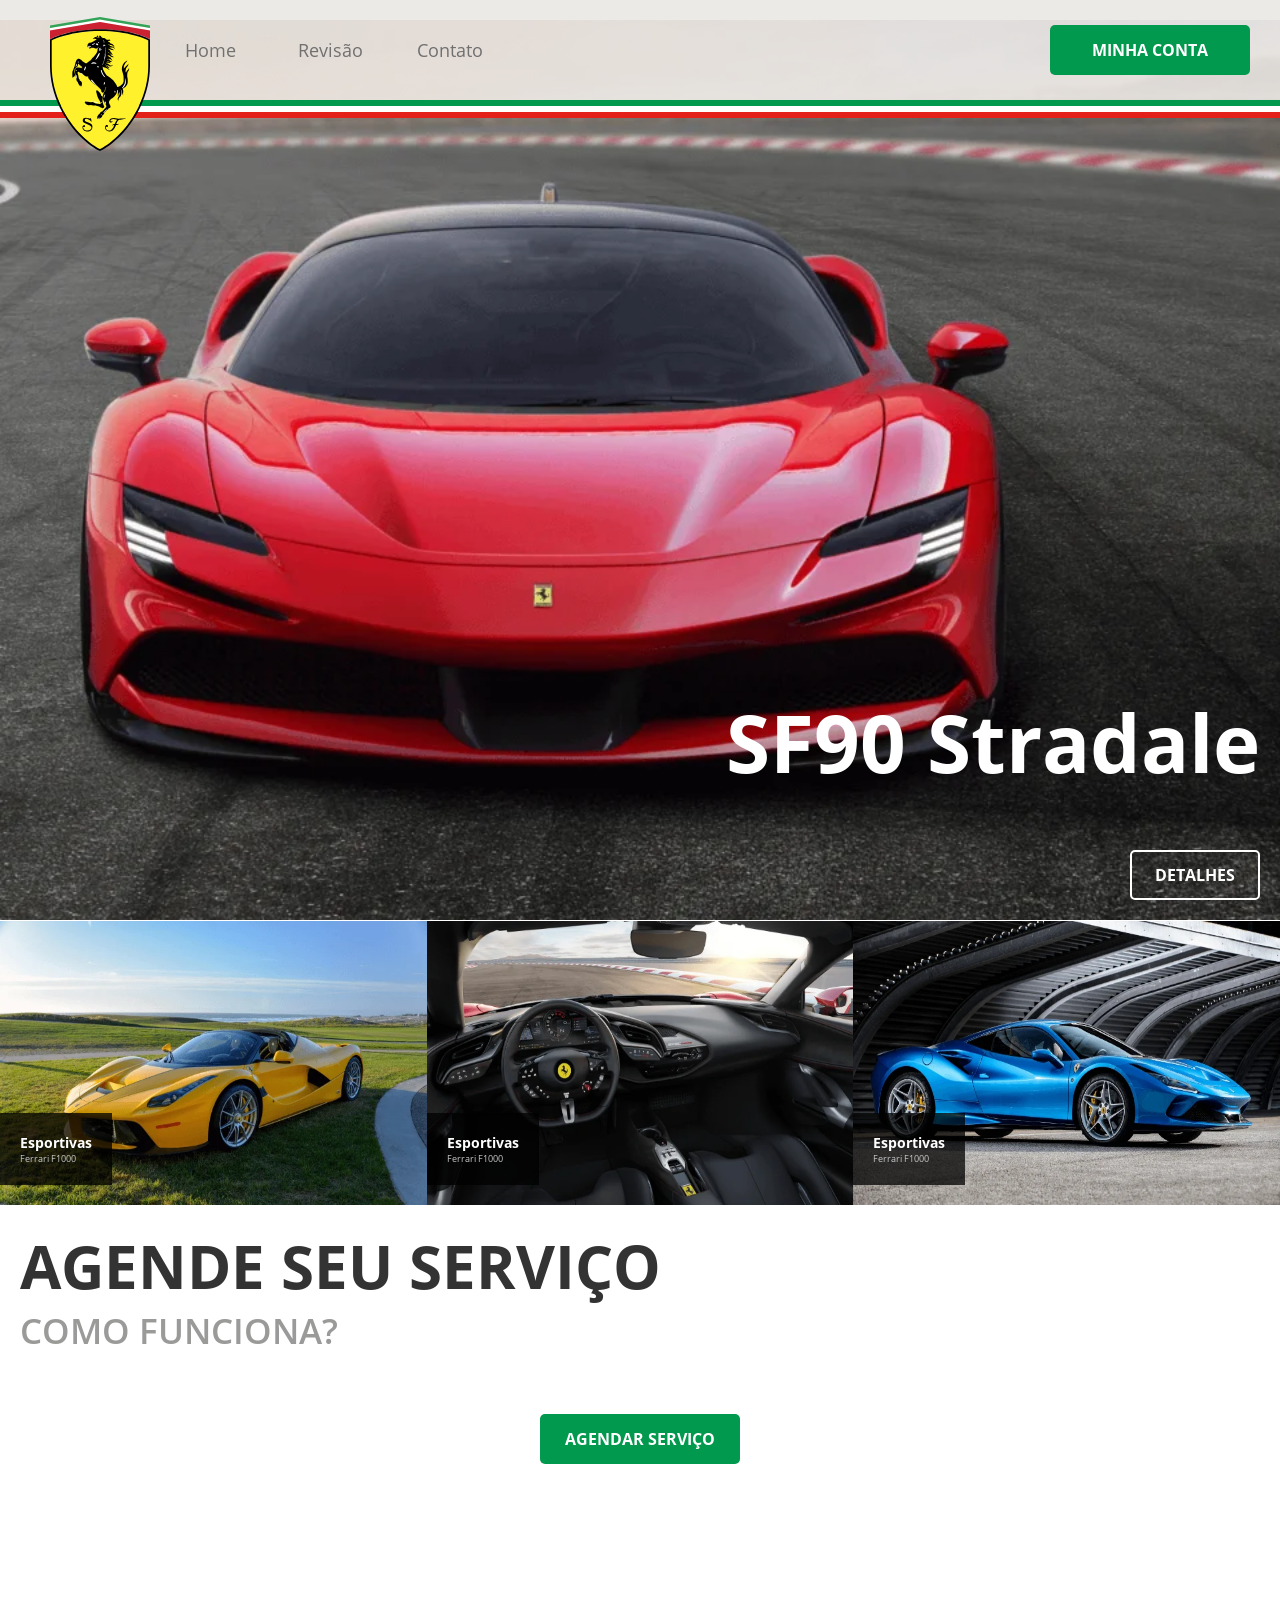
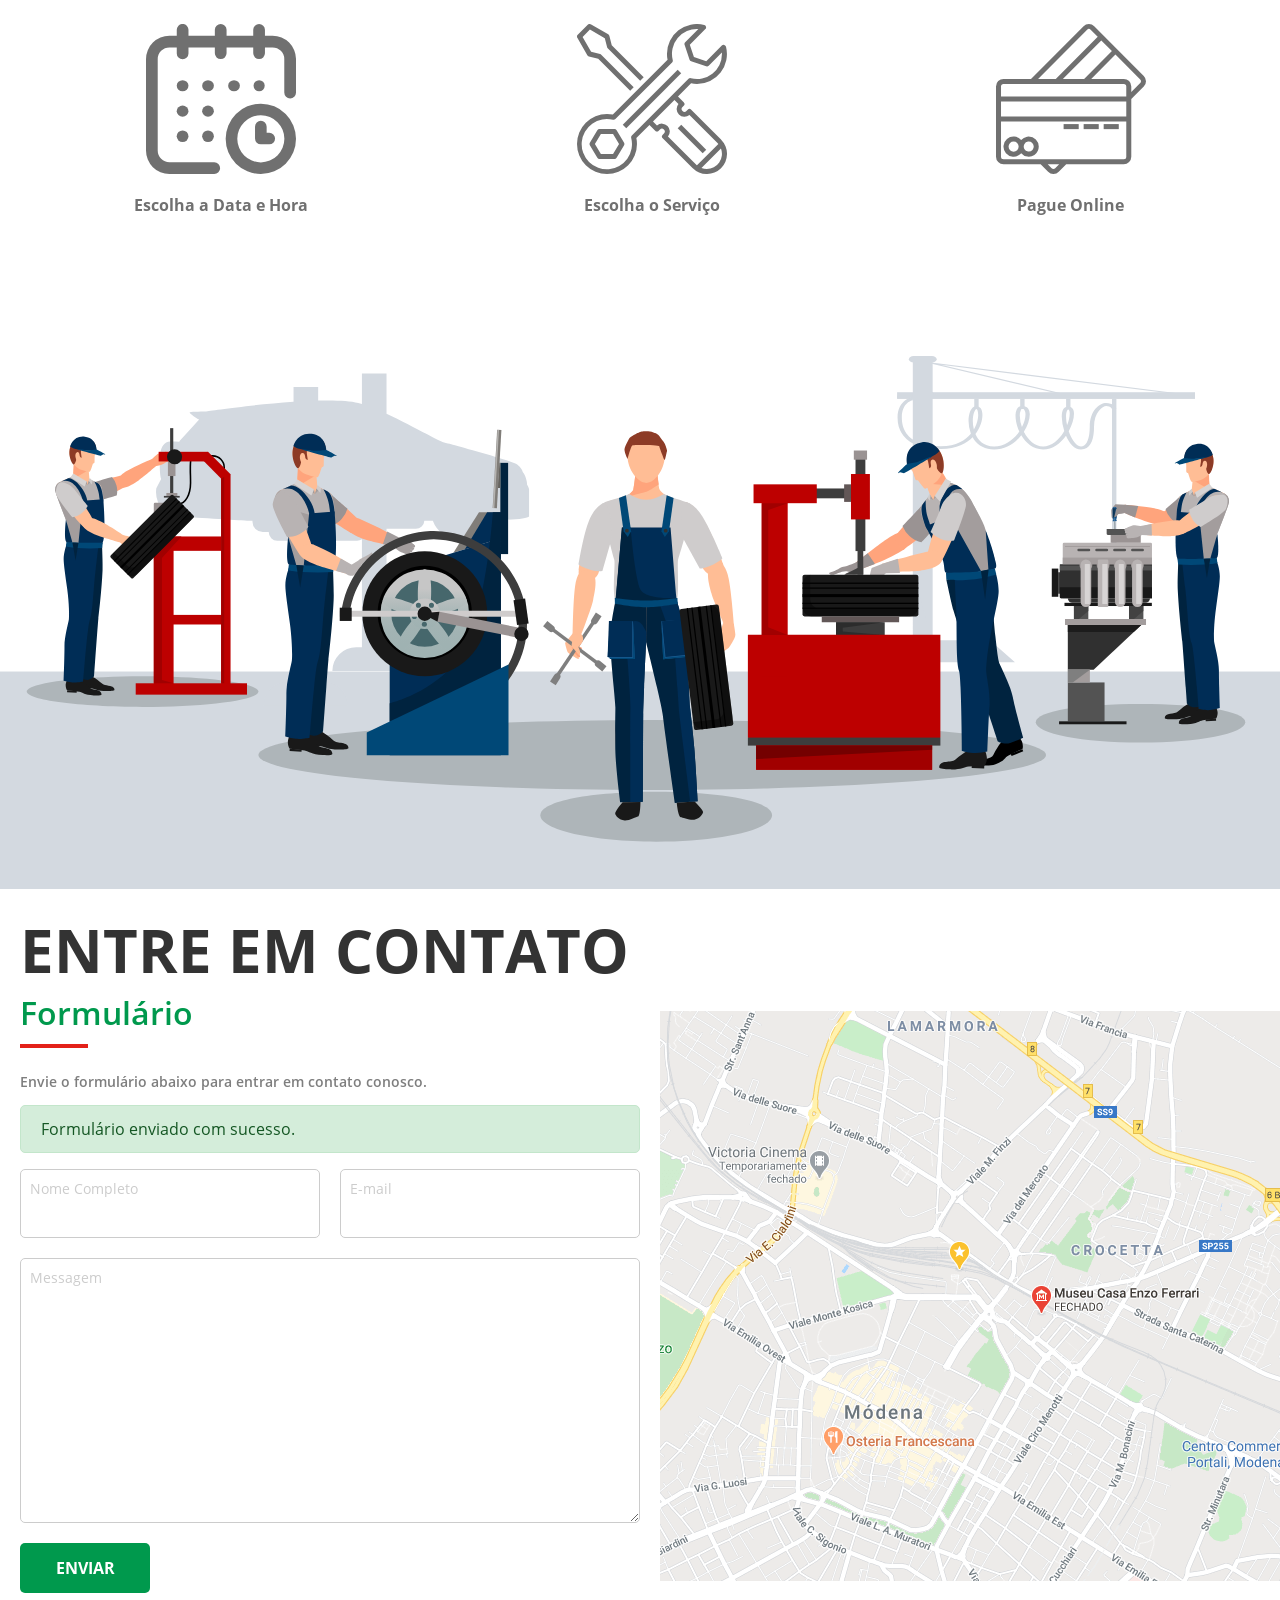
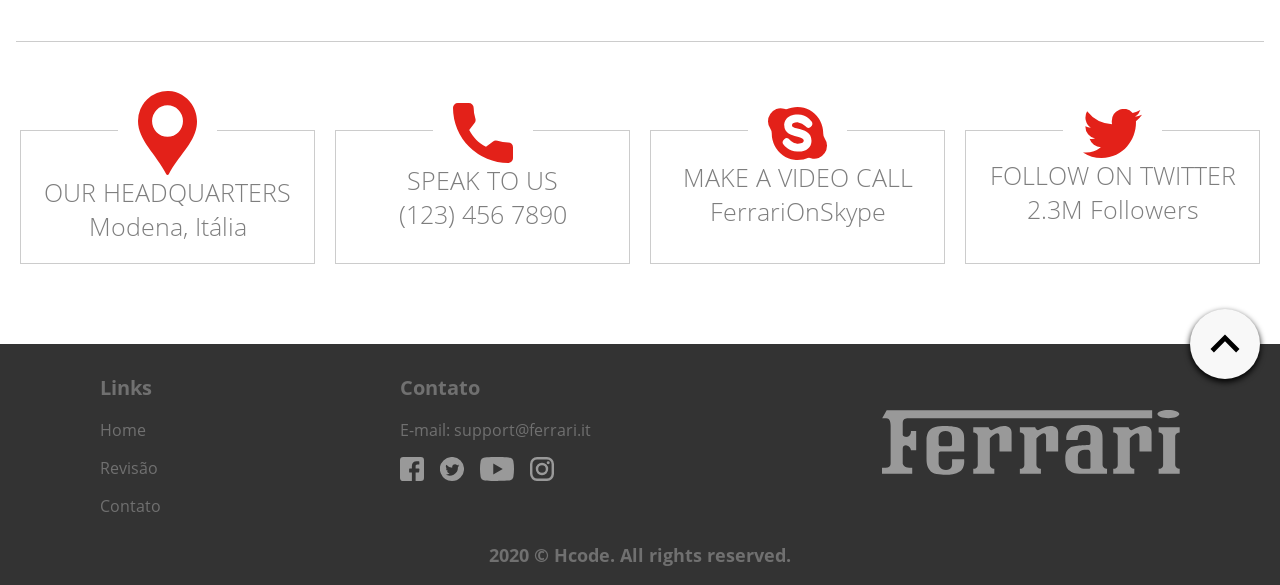
<file: index.html>
<!DOCTYPE html>
<html lang="pt-br">
<head>
    <meta charset="UTF-8"/>
    <meta name="viewport" content="width=device-width, initial-scale=1.0"/>
    <title>Ferrari - Hcode Lab</title>
    <link rel="apple-touch-icon" sizes="57x57" href="assets/images/apple-icon-57x57.png"/>
    <link rel="apple-touch-icon" sizes="60x60" href="assets/images/apple-icon-60x60.png"/>
    <link rel="apple-touch-icon" sizes="72x72" href="assets/images/apple-icon-72x72.png"/>
    <link rel="apple-touch-icon" sizes="76x76" href="assets/images/apple-icon-76x76.png"/>
    <link rel="apple-touch-icon" sizes="114x114" href="assets/images/apple-icon-114x114.png"/>
    <link rel="apple-touch-icon" sizes="120x120" href="assets/images/apple-icon-120x120.png"/>
    <link rel="apple-touch-icon" sizes="144x144" href="assets/images/apple-icon-144x144.png"/>
    <link rel="apple-touch-icon" sizes="152x152" href="assets/images/apple-icon-152x152.png"/>
    <link rel="apple-touch-icon" sizes="180x180" href="assets/images/apple-icon-180x180.png"/>
    <link rel="icon" type="image/png" sizes="192x192"  href="assets/images/android-icon-192x192.png"/>
    <link rel="icon" type="image/png" sizes="32x32" href="assets/images/favicon-32x32.png"/>
    <link rel="icon" type="image/png" sizes="96x96" href="assets/images/favicon-96x96.png"/>
    <link rel="icon" type="image/png" sizes="16x16" href="assets/images/favicon-16x16.png"/>
    <link rel="manifest" href="manifest.json"/>
    <meta name="msapplication-TileColor" content="#E1DEDD"/>
    <meta name="msapplication-TileImage" content="assets/images/ms-icon-144x144.png"/>
    <meta name="theme-color" content="#E1DEDD"/>
    <meta name="description" content="Conheça a Ferrari Auto Center" />
    <link rel="stylesheet" href="assets/css/main.css" type="text/css" />
</head>
<body>
    
    <header id="header">

        <div class="overlay"></div>
        <a href="index.html#home"><img src="assets/images/ferrari-logo.svg" class="logo" alt="Logo Ferrari" /></a>
        <button type="button" id="btn-open">
            <svg id="menu-black-18dp" xmlns="http://www.w3.org/2000/svg" width="32" height="32" viewBox="0 0 32 32">
                <path id="Caminho_215" data-name="Caminho 215" d="M0,0H32V32H0Z" fill="none"/>
                <path id="Caminho_216" data-name="Caminho 216" d="M3,18H29V16H3Zm0-5H29V11H3ZM3,6V8H29V6Z" transform="translate(0 4)"/>
            </svg>
        </button>
        <div class="menu">
            <nav>
                <button type="button" id="btn-close">
                    <svg xmlns="http://www.w3.org/2000/svg" width="24" height="24" viewBox="0 0 24 24"><path d="M0,0H24V24H0Z" fill="none"/><path d="M19,6.41,17.59,5,12,10.59,6.41,5,5,6.41,10.59,12,5,17.59,6.41,19,12,13.41,17.59,19,19,17.59,13.41,12Z"/></svg>
                </button>
                <ul>
                    <li><a href="index.html#home">Home</a></li>
                    <li><a href="index.html#service">Revisão</a></li>
                    <li><a href="index.html#contact">Contato</a></li>
                    <li class="divider"><hr /></li>
                    <li class="hide-guest"><a href="schedules.html">Agendamentos</a></li>
                    <li class="hide-guest"><a href="profile.html">Editar Dados</a></li>
                    <li class="hide-guest"><a href="change-photo.html">Mudar Foto</a></li>
                    <li class="hide-guest"><a href="change-password.html">Alterar Senha</a></li>
                </ul>
            </nav>
            <div class="footer">
                <hr />
                <div>
                    <picture>
                        <a href="profile.html"><img src="assets/images/user.png" alt="João Rangel" /></a>
                    </picture>
                    <div>
                        <a href="profile.html">
                            <strong>João Rangel</strong>
                            <small>joaohcrangel@gmail.com</small>
                        </a>
                    </div>
                    <button type="button">
                        <svg xmlns="http://www.w3.org/2000/svg" width="24" height="24" viewBox="0 0 24 24"><path d="M0,0H24V24H0Z" fill="none"/><path d="M10.09,15.59,11.5,17l5-5-5-5L10.09,8.41,12.67,11H3v2h9.67ZM19,3H5A2,2,0,0,0,3,5V9H5V5H19V19H5V15H3v4a2,2,0,0,0,2,2H19a2.006,2.006,0,0,0,2-2V5A2.006,2.006,0,0,0,19,3Z" fill="#333"/></svg>
                    </button>
                </div>
                <a href="auth.html" class="btn-register">Minha Conta</a>
            </div>
        </div>
        <hr class="italy" />
    </header>

    <main id="home">

        <header>
            <ul>
                <li>#3,9 L V8</li>
                <li>#720 HP</li>
                <li>#V12</li>
            </ul>

            <h1>SF90 Stradale</h1>
            <a href="#home">Detalhes</a>
        </header>

        <section class="gallery">
            <figure>
                <picture>
                    <source srcset="assets/images/ferrari-amarela.webp" type="image/webp"/>
                    <img src="assets/images/ferrari-amarela.png" alt="" />
                </picture>
                <figcaption>
                    <h2>Esportivas</h2>
                    <p>Ferrari F1000</p>
                </figcaption>
            </figure>

            <figure>
                <picture>
                    <source srcset="assets/images/ferrari-interior.webp" type="image/webp"/>
                    <img src="assets/images/ferrari-interior.png" alt="" />
                </picture>
                <figcaption>
                    <h2>Esportivas</h2>
                    <p>Ferrari F1000</p>
                </figcaption>
            </figure>

            <figure>
                <picture>
                    <source srcset="assets/images/ferrari-azul.webp" type="image/webp"/>
                    <img src="assets/images/ferrari-azul.png" alt="" />
                </picture>
                <figcaption>
                    <h2>Esportivas</h2>
                    <p>Ferrari F1000</p>
                </figcaption>
            </figure>

        </section>

    </main>

    <section id="service">

        <h2>Agende seu Serviço<small>Como Funciona?</small></h2>

        <div>
            <div class="icons">

                <figure>
                    <img src="assets/images/calendar.svg" alt="Escolha a Data e Hora" />
                    <figcaption>Escolha a Data e Hora</figcaption>
                </figure>

                <figure>
                    <img src="assets/images/tools.svg" alt="Escolha o Serviço" />
                    <figcaption>Escolha o Serviço</figcaption>
                </figure>

                <figure>
                    <img src="assets/images/payments.svg" alt="Pague Online" />
                    <figcaption>Pague Online</figcaption>
                </figure>
            </div>

            <a href="schedules-new.html" class="btn">Agendar Serviço</a>
        </div>

        <img src="assets/images/services.svg" alt="Serviços">

    </section>

    <section id="contact">

        <h2>Entre em Contato</h2>

        <section>
            <form>
                <header class="page-title">
                    <h2>Formulário</h2>
                    <hr />
                </header>
                <p>Envie o formulário abaixo para entrar em contato conosco.</p>
                <div class="alert success">Formulário enviado com sucesso.</div>

                <div class="fields">

                    <div class="field">
                        <input type="text" name="name" id="name" />
                        <label for="name">Nome Completo</label>
                    </div>

                    <div class="field">
                        <input type="email" name="email" id="email" />
                        <label for="email">E-mail</label>
                    </div>

                </div>

                <div class="field">
                    <textarea name="message" id="message"></textarea>
                    <label for="message">Messagem</label>
                </div>

                <div class="actions">
                    <button type="submit">Enviar</button>
                </div>

            </form>

            <div id="map"></div>
        </section>
    
        <hr class="divider"/>

        <ul class="contacts">
            <li>
                <img src="assets/images/icon-google-place.svg" alt="Icon">
                <p>OUR HEADQUARTERS</p>
                <p>Modena, Itália</p>
            </li>
            <li>
                <img src="assets/images/icon-phone.svg" alt="Icon">
                <p>SPEAK TO US</p>
                <p>(123) 456 7890</p>
            </li>
            <li>
                <img src="assets/images/icon-skype.svg" alt="Icon">
                <p>MAKE A VIDEO CALL</p>
                <p>FerrariOnSkype</p>
            </li>
            <li>
                <img src="assets/images/icon-twitter.svg" alt="Icon">
                <p>FOLLOW ON TWITTER</p>
                <p>2.3M Followers</p>
            </li>
        </ul>
    </section>

    <footer id="footer">

        <button type="button">
            <svg xmlns="http://www.w3.org/2000/svg" width="64.317" height="64.317" viewBox="0 0 64.317 64.317"><path d="M0,0H64.317V64.317H0Z" fill="none"/><path d="M9.779,27.858l12.3-12.274,12.3,12.274,3.779-3.779L22.079,8,6,24.079Z" transform="translate(10.079 13.439)"/></svg>
        </button>
        <div class="columns">
            <div>
                <ul class="links">
                    <li class="title">Links</li>
                    <li><a href="#">Home</a></li>
                    <li><a href="#">Revisão</a></li>
                    <li><a href="#">Contato</a></li>
                </ul>
                <ul>
                    <li class="title">Contato</li>
                    <li>E-mail:&nbsp;<a href="mailto:support@ferrari.it">support@ferrari.it</a></li>
                    <li class="social">
                        <a href="#"><img src="assets/images/facebook.svg" alt="Facebook" /></a>
                        <a href="#"><img src="assets/images/twitter.svg" alt="Twitter" /></a>
                        <a href="#"><img src="assets/images/youtube.svg" alt="Youtube" /></a>
                        <a href="#"><img src="assets/images/instagram.svg" alt="Instagram" /></a>
                    </li>
                </ul>
            </div>
            <a href="#" class="logo">
                <svg xmlns="http://www.w3.org/2000/svg" width="297.709" height="64.725" viewBox="0 0 297.709 64.725"><defs><style>.a{opacity:0.5;}.b{fill:#fff;fill-rule:evenodd;}</style></defs><g class="a" transform="translate(-2.792 -76.071)"><path class="b" d="M2.792,139.8V133.59H6.244c1.725,0,5.178-.345,5.178-4.487V91.825c0-2.244-.173-7.594-4.487-7.594H2.965l4.487-7.939h265.5v7.939H28.681c-2.244,0-5.178.517-5.178,5v11.736c.519,1.38,2.589,1.9,3.625,1.9S31.787,102.7,31.787,97h5.178v19.158H31.787c0-1.727-1.906-4.618-4.486-4.833-2.072-.172-3.8.517-3.8,3.28v14.5c0,1.555,1.9,4.487,6.386,4.487H33V139.8H2.792Z" transform="translate(0 0.131)"/><path class="b" d="M139.469,93.335c0,1.381,1.725,2.761,2.759,3.106,1.209-.862,7.6-4.486,12.6-4.486s7.592,2.587,7.592,6.558V117.5H150.339V102.829c0-1.9-.516-3.28-2.244-3.452s-6.212,3.452-7.419,5.178v26.232c0,2.417,2.416,4.142,4.487,4.142v5.006H124.109v-5.178c2.07,0,4.314-.691,4.487-3.8v-29.17c0-.862-1.381-3.28-4.487-3.28V93.335Zm144.487,0H262.9v5.178c3.1,0,4.484,2.416,4.484,3.28v29.167c-.17,3.106-2.416,3.8-4.484,3.8v5.178h21.053v-5.006c-2.07,0-4.487-1.725-4.487-4.142v-28.65c0-2.07,2.244-3.623,4.487-3.623Zm-191.085,0c0,1.381,1.725,2.761,2.761,3.106,1.208-.862,7.594-4.486,12.6-4.486s7.594,2.587,7.594,6.558V117.5H103.744V102.829c0-1.9-.519-3.28-2.244-3.452s-6.214,3.452-7.422,5.178v26.232c0,2.417,2.417,4.142,4.487,4.142v5.006H77.512v-5.178c2.07,0,4.314-.691,4.487-3.8v-29.17c0-.862-1.381-3.28-4.487-3.28V93.335Zm140,0c0,1.381,1.728,2.761,2.762,3.106,1.209-.862,7.592-4.486,12.6-4.486s7.592,2.587,7.592,6.558V117.5H243.743V102.829c0-1.9-.519-3.28-2.244-3.452s-6.212,3.452-7.422,5.178v26.232c0,2.417,2.416,4.142,4.487,4.142v5.006H217.509v-5.178c2.073,0,4.317-.691,4.487-3.8v-29.17c0-.862-1.38-3.28-4.487-3.28V93.335ZM68.4,125.436H56.317V130.1c0,1.9-.345,5.869-6.041,5.869s-7.42-3.8-7.42-6.559v-9.837a2.06,2.06,0,0,1,1.9-2.072H68.4V104.9c0-5.7-1.208-7.422-3.625-9.837S53.9,91.955,50.1,91.955c-9.664,0-12.772,1.38-15.533,3.623s-3.8,6.9-3.8,10.355v19.5c0,5.176,1.036,8.8,4.314,12.081s13.289,3.28,15.361,3.28,8.973.172,13.979-3.451S68.4,125.436,68.4,125.436Zm-25.542-21.4c0-2.761.862-6.9,6.9-6.9s6.558,4.487,6.558,6.9v6.212a2.1,2.1,0,0,1-2.07,2.07h-9.32a2.072,2.072,0,0,1-2.07-1.9v-6.386Zm163.955,26.75V104.9c0-3.97-.173-8.111-4.317-11.045s-10.872-2.761-13.461-2.761-11.217,0-15.189,4.487-3.28,8.8-3.28,10.526h11.306s.773-5.867,2.328-7.42,5.7-3.28,8.889-.519a4.772,4.772,0,0,1,1.637,3.8v7.42a1.835,1.835,0,0,1-1.552,1.727s-15.708.345-18.467,2.417-5.178,3.451-5.178,11.045,1.9,10.526,4.144,12.081,3.28,3.28,13.461,3.28H211.3v-5.006c-2.069,0-4.484-1.725-4.484-4.142Zm-12.083,2.934a1.391,1.391,0,0,1-1.206,1.034h-5.955c-4.23,0-5.436-3.623-5.436-5.869v-6.645c0-6.47,6.73-6.3,9.4-6.3s3.192,2.242,3.192,3.709V133.72Zm77.908-49.445c6.042,0,10.937-1.836,10.937-4.1s-4.895-4.1-10.937-4.1-10.94,1.836-10.94,4.1S266.6,84.276,272.637,84.276Z" transform="translate(16.545 0)"/></g></svg>
            </a>
        </div>
        <p>2020 © Hcode. All rights reserved.</p>

    </footer>

</body>
</html>
</file>
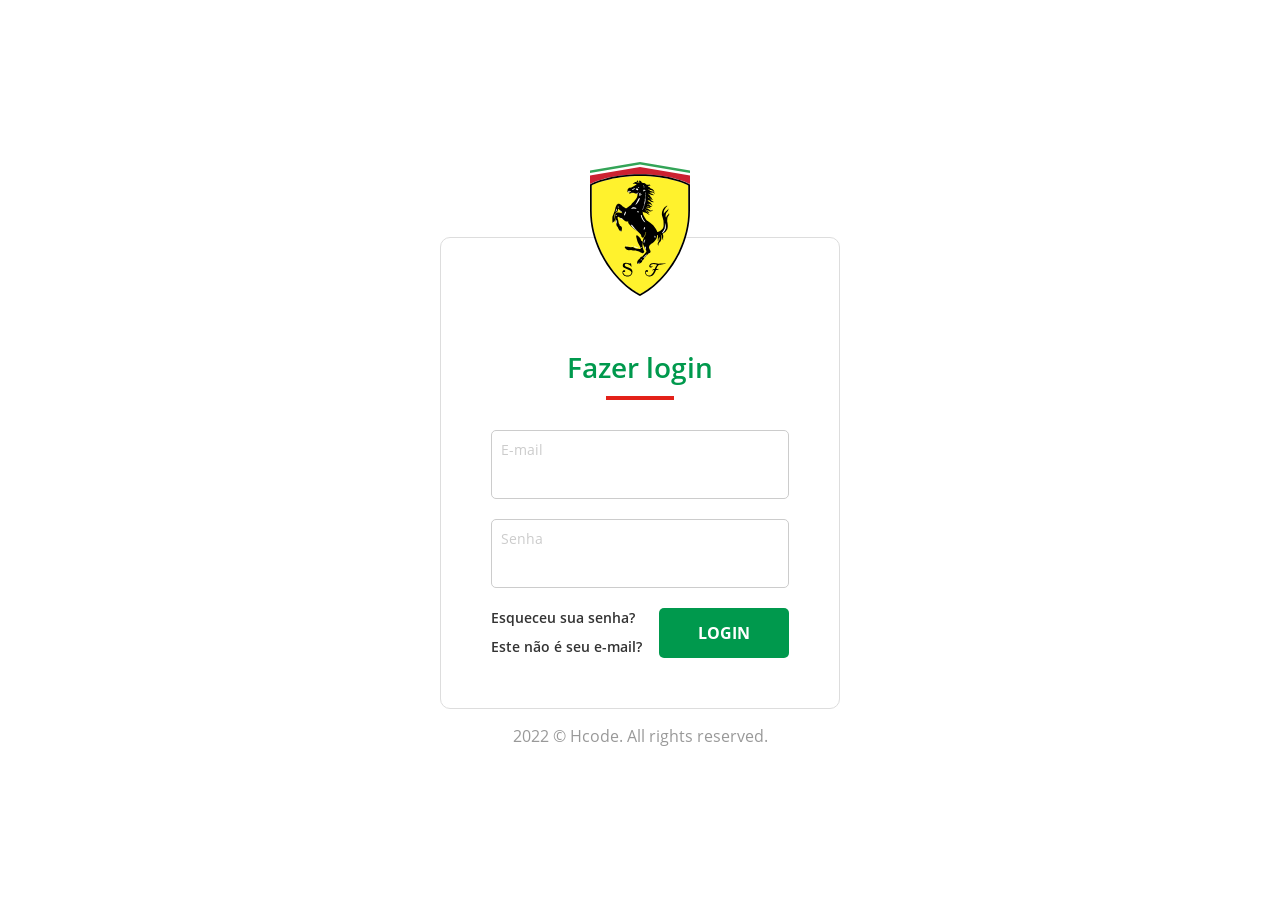
<file: auth.html>
<!DOCTYPE html>
<html lang="pt-br">

<head>
    <meta charset="UTF-8" />
    <meta name="viewport" content="width=device-width, initial-scale=1.0" />
    <title>Ferrari - Hcode Lab</title>
    <link rel="apple-touch-icon" sizes="57x57" href="assets/images/apple-icon-57x57.png" />
    <link rel="apple-touch-icon" sizes="60x60" href="assets/images/apple-icon-60x60.png" />
    <link rel="apple-touch-icon" sizes="72x72" href="assets/images/apple-icon-72x72.png" />
    <link rel="apple-touch-icon" sizes="76x76" href="assets/images/apple-icon-76x76.png" />
    <link rel="apple-touch-icon" sizes="114x114" href="assets/images/apple-icon-114x114.png" />
    <link rel="apple-touch-icon" sizes="120x120" href="assets/images/apple-icon-120x120.png" />
    <link rel="apple-touch-icon" sizes="144x144" href="assets/images/apple-icon-144x144.png" />
    <link rel="apple-touch-icon" sizes="152x152" href="assets/images/apple-icon-152x152.png" />
    <link rel="apple-touch-icon" sizes="180x180" href="assets/images/apple-icon-180x180.png" />
    <link rel="icon" type="image/png" sizes="192x192" href="assets/images/android-icon-192x192.png" />
    <link rel="icon" type="image/png" sizes="32x32" href="assets/images/favicon-32x32.png" />
    <link rel="icon" type="image/png" sizes="96x96" href="assets/images/favicon-96x96.png" />
    <link rel="icon" type="image/png" sizes="16x16" href="assets/images/favicon-16x16.png" />
    <link rel="manifest" href="manifest.json" />
    <meta name="msapplication-TileColor" content="#E1DEDD" />
    <meta name="msapplication-TileImage" content="assets/images/ms-icon-144x144.png" />
    <meta name="theme-color" content="#E1DEDD" />
    <meta name="description" content="Conheça a Ferrari Auto Center" />
    <link rel="stylesheet" href="assets/css/main.css" type="text/css" />
</head>

<body>

    <main id="auth">

        <section>
            <a href="index.html">
                <img src="assets/images/ferrari-logo.svg" alt="Ferrari Logo" />
            </a>

            <form id="auth-email" class="hide">
                <h1>Autenticação</h1>

                <hr />

                <div class="field">
                    <input type="email" name="email" id="email" />
                    <label for="email">E-mail</label>
                </div>

                <div class="actions">
                    <a href="auth.html#register" class="link">Criar uma conta</a>
                    <button type="submit">Próxima</button>
                </div>

            </form>

            <form id="login">
                <h1>Fazer login</h1>

                <hr />

                <div class="field">
                    <input type="email" name="email" id="email-login">
                    <label for="email-login">E-mail</label>
                </div>

                <div class="field">
                    <input type="password" name="password" id="password">
                    <label for="password">Senha</label>
                </div>

                <div class="actions">
                    <div>
                        <a href="auth.html#forget" class="link">Esqueceu sua senha?</a>
                        <a href="auth.html" class="link">Este não é seu e-mail?</a>
                    </div>
                    <button type="submit">Login</button>
                </div>

            </form>

            <form id="register" class="hide">
                <h1>Criar conta</h1>

                <hr />

                <div class="field">
                    <input type="email" name="email" id="email-register">
                    <label for="email-register">E-mail</label>
                </div>

                <div class="field">
                    <input type="text" name="name" id="name">
                    <label for="name">Nome Completo</label>
                </div>

                <div class="field">
                    <input type="date" name="birth_at" id="birth_at">
                    <label for="birth_at">Data de nascimento</label>
                </div>

                <div class="field">
                    <input type="password" name="password" id="password-new">
                    <label for="password-new">Crie uma senha</label>
                </div>

                <div class="field">
                    <input type="password" name="password_confirm" id="password-confirm">
                    <label for="password-confirm">Confirme a senha</label>
                </div>

                <div class="actions">
                    <a href="auth.html#login" class="link">Já tem uma conta?</a>
                    <button type="submit">Cadastrar</button>
                </div>

            </form>

            <form id="forget" class="hide">
                <h1>Esqueci a senha</h1>

                <hr />

                <div class="actions">
                    <button type="submit">Enviar e-mail</button>
                </div>

                <div class="loading-wrap" style="display: none;">
                    <div class="loading">
                        <div></div>
                        <div></div>
                        <div></div>
                        <div></div>
                    </div>
                    <p>Por favor, aguarde...</p>
                </div>

                <div class="message">
                    <img src="assets/images/check-circle.svg" alt="Ok" />
                    <span>Verifique as instruções no seu e-mail</span>
                </div>
            </form>

            <form id="reset" class="hide">
                <h1>Redefinir senha</h1>

                <hr />

                <div class="field">
                    <input type="password" name="password" id="password-reset">
                    <label for="password-reset">Crie uma nova senha</label>
                </div>

                <div class="actions">
                    <button type="submit">Redefinir</button>
                </div>

            </form>

            <p>2022 © Hcode. All rights reserved.</p>

        </section>

    </main>



</body>

</html>
</file>
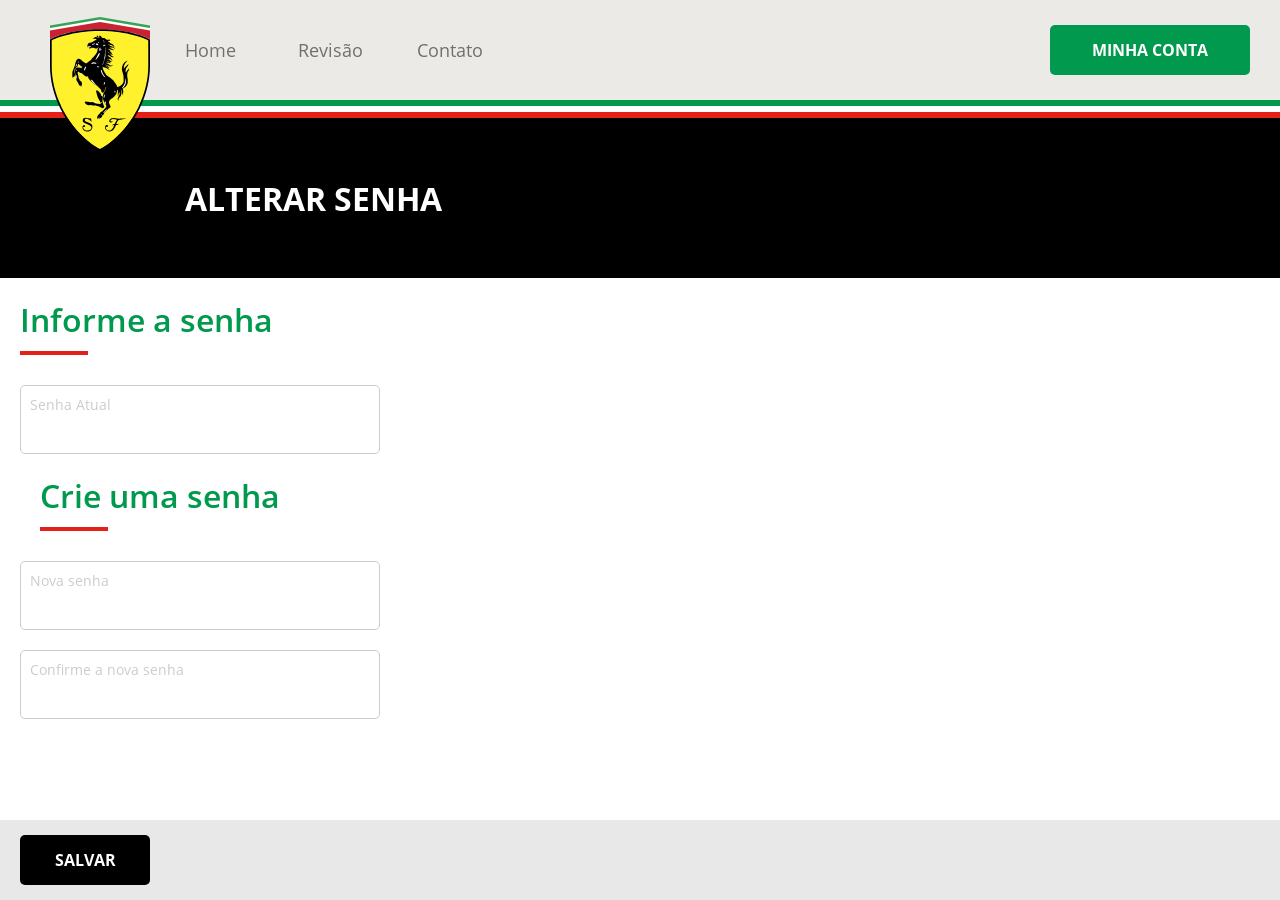
<file: change-password.html>
<!DOCTYPE html>
<html lang="pt-br">

<head>
    <meta charset="UTF-8" />
    <meta name="viewport" content="width=device-width, initial-scale=1.0" />
    <title>Ferrari - Hcode Lab</title>
    <link rel="apple-touch-icon" sizes="57x57" href="assets/images/apple-icon-57x57.png" />
    <link rel="apple-touch-icon" sizes="60x60" href="assets/images/apple-icon-60x60.png" />
    <link rel="apple-touch-icon" sizes="72x72" href="assets/images/apple-icon-72x72.png" />
    <link rel="apple-touch-icon" sizes="76x76" href="assets/images/apple-icon-76x76.png" />
    <link rel="apple-touch-icon" sizes="114x114" href="assets/images/apple-icon-114x114.png" />
    <link rel="apple-touch-icon" sizes="120x120" href="assets/images/apple-icon-120x120.png" />
    <link rel="apple-touch-icon" sizes="144x144" href="assets/images/apple-icon-144x144.png" />
    <link rel="apple-touch-icon" sizes="152x152" href="assets/images/apple-icon-152x152.png" />
    <link rel="apple-touch-icon" sizes="180x180" href="assets/images/apple-icon-180x180.png" />
    <link rel="icon" type="image/png" sizes="192x192" href="assets/images/android-icon-192x192.png" />
    <link rel="icon" type="image/png" sizes="32x32" href="assets/images/favicon-32x32.png" />
    <link rel="icon" type="image/png" sizes="96x96" href="assets/images/favicon-96x96.png" />
    <link rel="icon" type="image/png" sizes="16x16" href="assets/images/favicon-16x16.png" />
    <link rel="manifest" href="manifest.json" />
    <meta name="msapplication-TileColor" content="#E1DEDD" />
    <meta name="msapplication-TileImage" content="assets/images/ms-icon-144x144.png" />
    <meta name="theme-color" content="#E1DEDD" />
    <meta name="description" content="Conheça a Ferrari Auto Center" />
    <link rel="stylesheet" href="assets/css/main.css" type="text/css" />
</head>

<body>

    <header id="header">

        <div class="overlay"></div>
        <a href="index.html#home"><img src="assets/images/ferrari-logo.svg" class="logo" alt="Logo Ferrari" /></a>
        <button type="button" id="btn-open">
            <svg id="menu-black-18dp" xmlns="http://www.w3.org/2000/svg" width="32" height="32" viewBox="0 0 32 32">
                <path id="Caminho_215" data-name="Caminho 215" d="M0,0H32V32H0Z" fill="none" />
                <path id="Caminho_216" data-name="Caminho 216" d="M3,18H29V16H3Zm0-5H29V11H3ZM3,6V8H29V6Z"
                    transform="translate(0 4)" />
            </svg>
        </button>
        <div class="menu">
            <nav>
                <button type="button" id="btn-close">
                    <svg xmlns="http://www.w3.org/2000/svg" width="24" height="24" viewBox="0 0 24 24">
                        <path d="M0,0H24V24H0Z" fill="none" />
                        <path
                            d="M19,6.41,17.59,5,12,10.59,6.41,5,5,6.41,10.59,12,5,17.59,6.41,19,12,13.41,17.59,19,19,17.59,13.41,12Z" />
                    </svg>
                </button>
                <ul>
                    <li><a href="index.html#home">Home</a></li>
                    <li><a href="index.html#service">Revisão</a></li>
                    <li><a href="index.html#contact">Contato</a></li>
                    <li class="divider">
                        <hr />
                    </li>
                    <li class="hide-guest"><a href="schedules.html">Agendamentos</a></li>
                    <li class="hide-guest"><a href="profile.html">Editar Dados</a></li>
                    <li class="hide-guest"><a href="change-photo.html">Mudar Foto</a></li>
                    <li class="hide-guest"><a href="change-password.html">Alterar Senha</a></li>
                </ul>
            </nav>
            <div class="footer">
                <hr />
                <div>
                    <picture>
                        <a href="profile.html"><img src="assets/images/user.png" alt="João Rangel" /></a>
                    </picture>
                    <div>
                        <a href="profile.html">
                            <strong>João Rangel</strong>
                            <small>joaohcrangel@gmail.com</small>
                        </a>
                    </div>
                    <button type="button">
                        <svg xmlns="http://www.w3.org/2000/svg" width="24" height="24" viewBox="0 0 24 24">
                            <path d="M0,0H24V24H0Z" fill="none" />
                            <path
                                d="M10.09,15.59,11.5,17l5-5-5-5L10.09,8.41,12.67,11H3v2h9.67ZM19,3H5A2,2,0,0,0,3,5V9H5V5H19V19H5V15H3v4a2,2,0,0,0,2,2H19a2.006,2.006,0,0,0,2-2V5A2.006,2.006,0,0,0,19,3Z"
                                fill="#333" />
                        </svg>
                    </button>
                </div>
                <a href="auth.html" class="btn-register">Minha Conta</a>
            </div>
        </div>
        <hr class="italy" />
    </header>

    <section id="change-password" class="page">

        <header>
            <h1>Alterar Senha</h1>
        </header>

        <main>
            <header class="page-title">
                <h2>Informe a senha</h2>
                <hr />
            </header>

            <form>
                <div class="field">
                    <input type="password" name="password" id="password" />
                    <label for="password">Senha Atual</label>
                </div>

                <header class="page-title">
                    <h2>Crie uma senha</h2>
                    <hr />
                </header>

                <div class="field">
                    <input type="password" name="password_new" id="password_new" />
                    <label for="password_new">Nova senha</label>
                </div>

                <div class="field">
                    <input type="password" name="password_confirm" id="password_confirm" />
                    <label for="password_confirm">Confirme a nova senha</label>
                </div>

                <footer class="fixed">
                    <button type="submit">Salvar</button>
                </footer>

            </form>

        </main>

    </section>


</body>

</html>
</file>
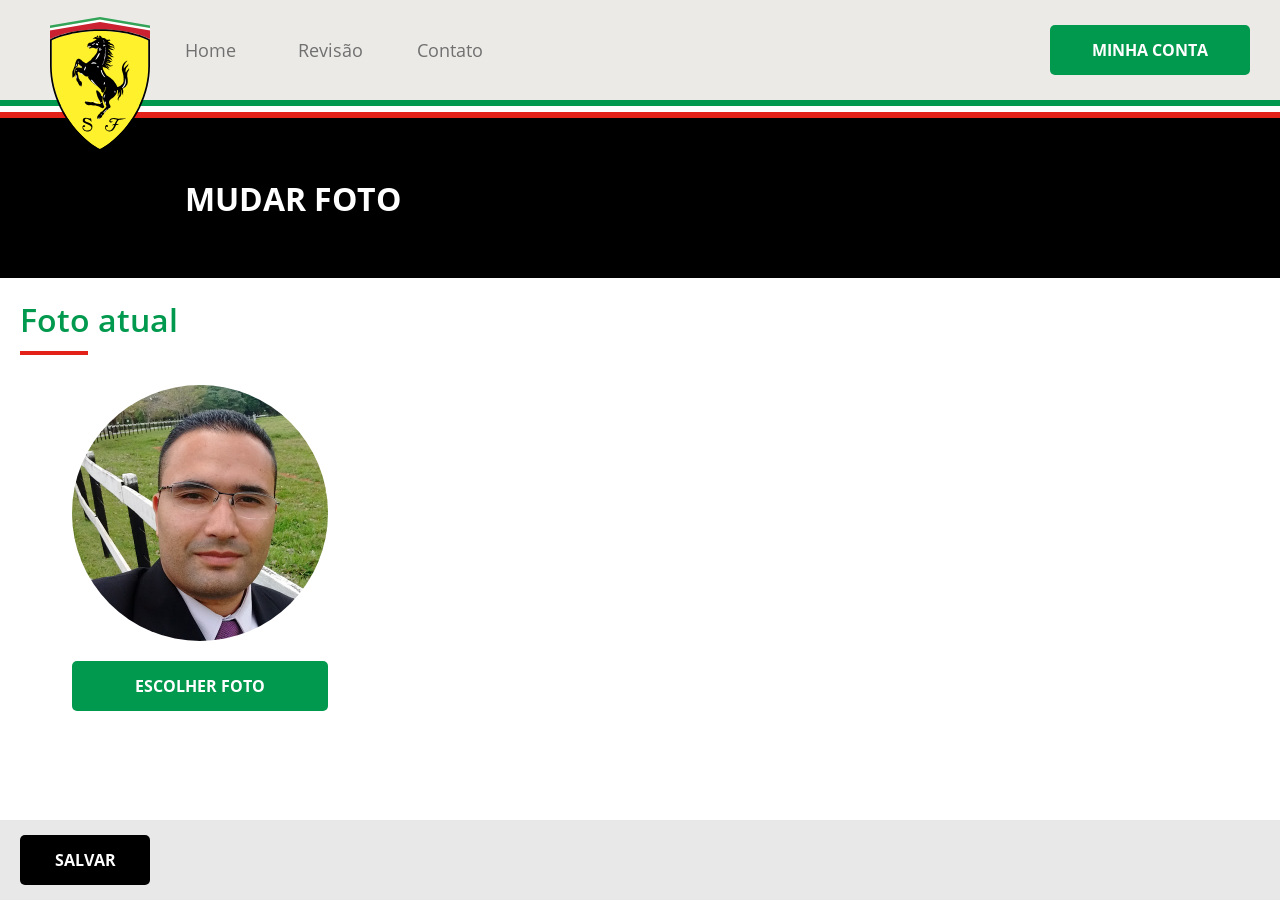
<file: change-photo.html>
<!DOCTYPE html>
<html lang="pt-br">

<head>
    <meta charset="UTF-8" />
    <meta name="viewport" content="width=device-width, initial-scale=1.0" />
    <title>Ferrari - Hcode Lab</title>
    <link rel="apple-touch-icon" sizes="57x57" href="assets/images/apple-icon-57x57.png" />
    <link rel="apple-touch-icon" sizes="60x60" href="assets/images/apple-icon-60x60.png" />
    <link rel="apple-touch-icon" sizes="72x72" href="assets/images/apple-icon-72x72.png" />
    <link rel="apple-touch-icon" sizes="76x76" href="assets/images/apple-icon-76x76.png" />
    <link rel="apple-touch-icon" sizes="114x114" href="assets/images/apple-icon-114x114.png" />
    <link rel="apple-touch-icon" sizes="120x120" href="assets/images/apple-icon-120x120.png" />
    <link rel="apple-touch-icon" sizes="144x144" href="assets/images/apple-icon-144x144.png" />
    <link rel="apple-touch-icon" sizes="152x152" href="assets/images/apple-icon-152x152.png" />
    <link rel="apple-touch-icon" sizes="180x180" href="assets/images/apple-icon-180x180.png" />
    <link rel="icon" type="image/png" sizes="192x192" href="assets/images/android-icon-192x192.png" />
    <link rel="icon" type="image/png" sizes="32x32" href="assets/images/favicon-32x32.png" />
    <link rel="icon" type="image/png" sizes="96x96" href="assets/images/favicon-96x96.png" />
    <link rel="icon" type="image/png" sizes="16x16" href="assets/images/favicon-16x16.png" />
    <link rel="manifest" href="manifest.json" />
    <meta name="msapplication-TileColor" content="#E1DEDD" />
    <meta name="msapplication-TileImage" content="assets/images/ms-icon-144x144.png" />
    <meta name="theme-color" content="#E1DEDD" />
    <meta name="description" content="Conheça a Ferrari Auto Center" />
    <link rel="stylesheet" href="assets/css/main.css" type="text/css" />
</head>

<body>

    <header id="header">

        <div class="overlay"></div>
        <a href="index.html#home"><img src="assets/images/ferrari-logo.svg" class="logo" alt="Logo Ferrari" /></a>
        <button type="button" id="btn-open">
            <svg id="menu-black-18dp" xmlns="http://www.w3.org/2000/svg" width="32" height="32" viewBox="0 0 32 32">
                <path id="Caminho_215" data-name="Caminho 215" d="M0,0H32V32H0Z" fill="none" />
                <path id="Caminho_216" data-name="Caminho 216" d="M3,18H29V16H3Zm0-5H29V11H3ZM3,6V8H29V6Z"
                    transform="translate(0 4)" />
            </svg>
        </button>
        <div class="menu">
            <nav>
                <button type="button" id="btn-close">
                    <svg xmlns="http://www.w3.org/2000/svg" width="24" height="24" viewBox="0 0 24 24">
                        <path d="M0,0H24V24H0Z" fill="none" />
                        <path
                            d="M19,6.41,17.59,5,12,10.59,6.41,5,5,6.41,10.59,12,5,17.59,6.41,19,12,13.41,17.59,19,19,17.59,13.41,12Z" />
                    </svg>
                </button>
                <ul>
                    <li><a href="index.html#home">Home</a></li>
                    <li><a href="index.html#service">Revisão</a></li>
                    <li><a href="index.html#contact">Contato</a></li>
                    <li class="divider">
                        <hr />
                    </li>
                    <li class="hide-guest"><a href="schedules.html">Agendamentos</a></li>
                    <li class="hide-guest"><a href="profile.html">Editar Dados</a></li>
                    <li class="hide-guest"><a href="change-photo.html">Mudar Foto</a></li>
                    <li class="hide-guest"><a href="change-password.html">Alterar Senha</a></li>
                </ul>
            </nav>
            <div class="footer">
                <hr />
                <div>
                    <picture>
                        <a href="profile.html"><img src="assets/images/user.png" alt="João Rangel" /></a>
                    </picture>
                    <div>
                        <a href="profile.html">
                            <strong>João Rangel</strong>
                            <small>joaohcrangel@gmail.com</small>
                        </a>
                    </div>
                    <button type="button">
                        <svg xmlns="http://www.w3.org/2000/svg" width="24" height="24" viewBox="0 0 24 24">
                            <path d="M0,0H24V24H0Z" fill="none" />
                            <path
                                d="M10.09,15.59,11.5,17l5-5-5-5L10.09,8.41,12.67,11H3v2h9.67ZM19,3H5A2,2,0,0,0,3,5V9H5V5H19V19H5V15H3v4a2,2,0,0,0,2,2H19a2.006,2.006,0,0,0,2-2V5A2.006,2.006,0,0,0,19,3Z"
                                fill="#333" />
                        </svg>
                    </button>
                </div>
                <a href="auth.html" class="btn-register">Minha Conta</a>
            </div>
        </div>
        <hr class="italy" />
    </header>

    <section id="change-photo" class="page">

        <header>
            <h1>Mudar foto</h1>
        </header>

        <main>
            <header class="page-title">
                <h1>Foto atual</h2>
                    <hr />
            </header>

            <form>

                <img src="assets/images/user@4x.png" alt="Foto atual" id="photo-preview" />

                <input type="file" name="photo" id="file" />

                <input type="hidden" name="x" />
                <input type="hidden" name="y" />
                <input type="hidden" name="width" />
                <input type="hidden" name="height" />

                <button type="button" class="choose-photo">Escolher foto</button>

                <footer class="fixed">
                    <button type="submit">Salvar</button>
                </footer>

            </form>

        </main>

    </section>

    </section>


</body>

</html>
</file>
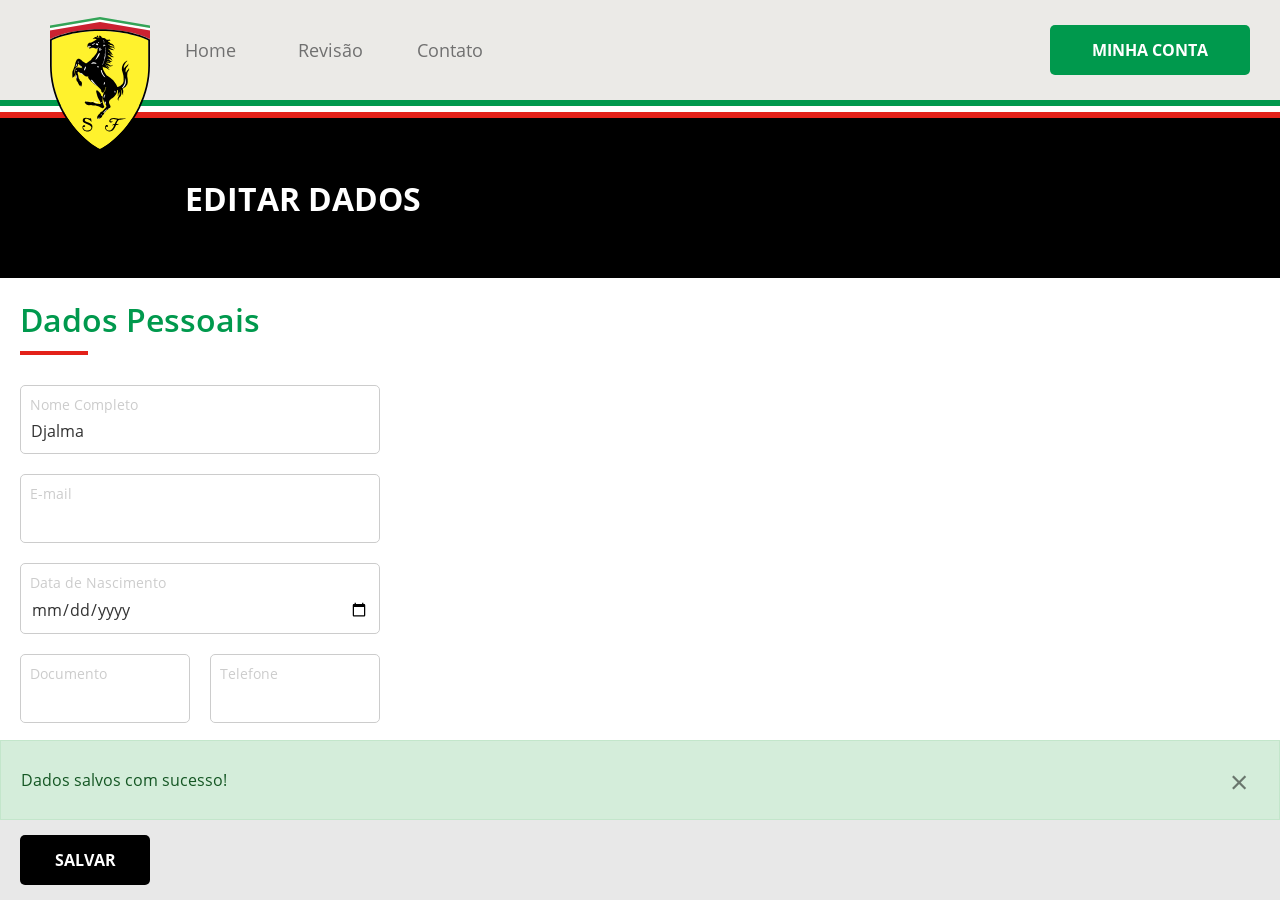
<file: profile.html>
<!DOCTYPE html>
<html lang="pt-br">

<head>
    <meta charset="UTF-8" />
    <meta name="viewport" content="width=device-width, initial-scale=1.0" />
    <title>Ferrari - Hcode Lab</title>
    <link rel="apple-touch-icon" sizes="57x57" href="assets/images/apple-icon-57x57.png" />
    <link rel="apple-touch-icon" sizes="60x60" href="assets/images/apple-icon-60x60.png" />
    <link rel="apple-touch-icon" sizes="72x72" href="assets/images/apple-icon-72x72.png" />
    <link rel="apple-touch-icon" sizes="76x76" href="assets/images/apple-icon-76x76.png" />
    <link rel="apple-touch-icon" sizes="114x114" href="assets/images/apple-icon-114x114.png" />
    <link rel="apple-touch-icon" sizes="120x120" href="assets/images/apple-icon-120x120.png" />
    <link rel="apple-touch-icon" sizes="144x144" href="assets/images/apple-icon-144x144.png" />
    <link rel="apple-touch-icon" sizes="152x152" href="assets/images/apple-icon-152x152.png" />
    <link rel="apple-touch-icon" sizes="180x180" href="assets/images/apple-icon-180x180.png" />
    <link rel="icon" type="image/png" sizes="192x192" href="assets/images/android-icon-192x192.png" />
    <link rel="icon" type="image/png" sizes="32x32" href="assets/images/favicon-32x32.png" />
    <link rel="icon" type="image/png" sizes="96x96" href="assets/images/favicon-96x96.png" />
    <link rel="icon" type="image/png" sizes="16x16" href="assets/images/favicon-16x16.png" />
    <link rel="manifest" href="manifest.json" />
    <meta name="msapplication-TileColor" content="#E1DEDD" />
    <meta name="msapplication-TileImage" content="assets/images/ms-icon-144x144.png" />
    <meta name="theme-color" content="#E1DEDD" />
    <meta name="description" content="Conheça a Ferrari Auto Center" />
    <link rel="stylesheet" href="assets/css/main.css" type="text/css" />
</head>

<body>

    <header id="header">

        <div class="overlay"></div>
        <a href="index.html#home"><img src="assets/images/ferrari-logo.svg" class="logo" alt="Logo Ferrari" /></a>
        <button type="button" id="btn-open">
            <svg id="menu-black-18dp" xmlns="http://www.w3.org/2000/svg" width="32" height="32" viewBox="0 0 32 32">
                <path id="Caminho_215" data-name="Caminho 215" d="M0,0H32V32H0Z" fill="none" />
                <path id="Caminho_216" data-name="Caminho 216" d="M3,18H29V16H3Zm0-5H29V11H3ZM3,6V8H29V6Z"
                    transform="translate(0 4)" />
            </svg>
        </button>
        <div class="menu">
            <nav>
                <button type="button" id="btn-close">
                    <svg xmlns="http://www.w3.org/2000/svg" width="24" height="24" viewBox="0 0 24 24">
                        <path d="M0,0H24V24H0Z" fill="none" />
                        <path
                            d="M19,6.41,17.59,5,12,10.59,6.41,5,5,6.41,10.59,12,5,17.59,6.41,19,12,13.41,17.59,19,19,17.59,13.41,12Z" />
                    </svg>
                </button>
                <ul>
                    <li><a href="index.html#home">Home</a></li>
                    <li><a href="index.html#service">Revisão</a></li>
                    <li><a href="index.html#contact">Contato</a></li>
                    <li class="divider">
                        <hr />
                    </li>
                    <li class="hide-guest"><a href="schedules.html">Agendamentos</a></li>
                    <li class="hide-guest"><a href="profile.html">Editar Dados</a></li>
                    <li class="hide-guest"><a href="change-photo.html">Mudar Foto</a></li>
                    <li class="hide-guest"><a href="change-password.html">Alterar Senha</a></li>
                </ul>
            </nav>
            <div class="footer">
                <hr />
                <div>
                    <picture>
                        <a href="profile.html"><img src="assets/images/user.png" alt="João Rangel" /></a>
                    </picture>
                    <div>
                        <a href="profile.html">
                            <strong>João Rangel</strong>
                            <small>joaohcrangel@gmail.com</small>
                        </a>
                    </div>
                    <button type="button">
                        <svg xmlns="http://www.w3.org/2000/svg" width="24" height="24" viewBox="0 0 24 24">
                            <path d="M0,0H24V24H0Z" fill="none" />
                            <path
                                d="M10.09,15.59,11.5,17l5-5-5-5L10.09,8.41,12.67,11H3v2h9.67ZM19,3H5A2,2,0,0,0,3,5V9H5V5H19V19H5V15H3v4a2,2,0,0,0,2,2H19a2.006,2.006,0,0,0,2-2V5A2.006,2.006,0,0,0,19,3Z"
                                fill="#333" />
                        </svg>
                    </button>
                </div>
                <a href="auth.html" class="btn-register">Minha Conta</a>
            </div>
        </div>
        <hr class="italy" />
    </header>

    <section class="page" id="profile">

        <header>
            <h1>Editar Dados</h1>
        </header>

        <main>

            <header class="page-title">
                <h2>Dados Pessoais</h2>
                <hr />
            </header>

            <form>

                <div class="field">
                    <input type="text" name="name" id="name" value="Djalma" />
                    <label for="name">Nome Completo</label>
                </div>

                <div class="field">
                    <input type="email" name="email" id="email" />
                    <label for="email">E-mail</label>
                </div>

                <div class="field">
                    <input type="date" name="birth_at" id="birth_at" />
                    <label for="birth_at">Data de Nascimento</label>
                </div>

                <div class="fields">

                    <div class="field">
                        <input type="text" name="document" id="document" />
                        <label for="document">Documento</label>
                    </div>

                    <div class="field">
                        <input type="tel" name="phone" id="phone" />
                        <label for="phone">Telefone</label>
                    </div>

                </div>

                <div class="toast success open">
                    Dados salvos com sucesso!
                    <button type="button" class="close">
                        <span>&times;</span>
                    </button>
                </div>

                <footer class="fixed">

                    <button type="submit">Salvar</button>

                </footer>
            </form>

        </main>

    </section>

</body>

</html>
</file>
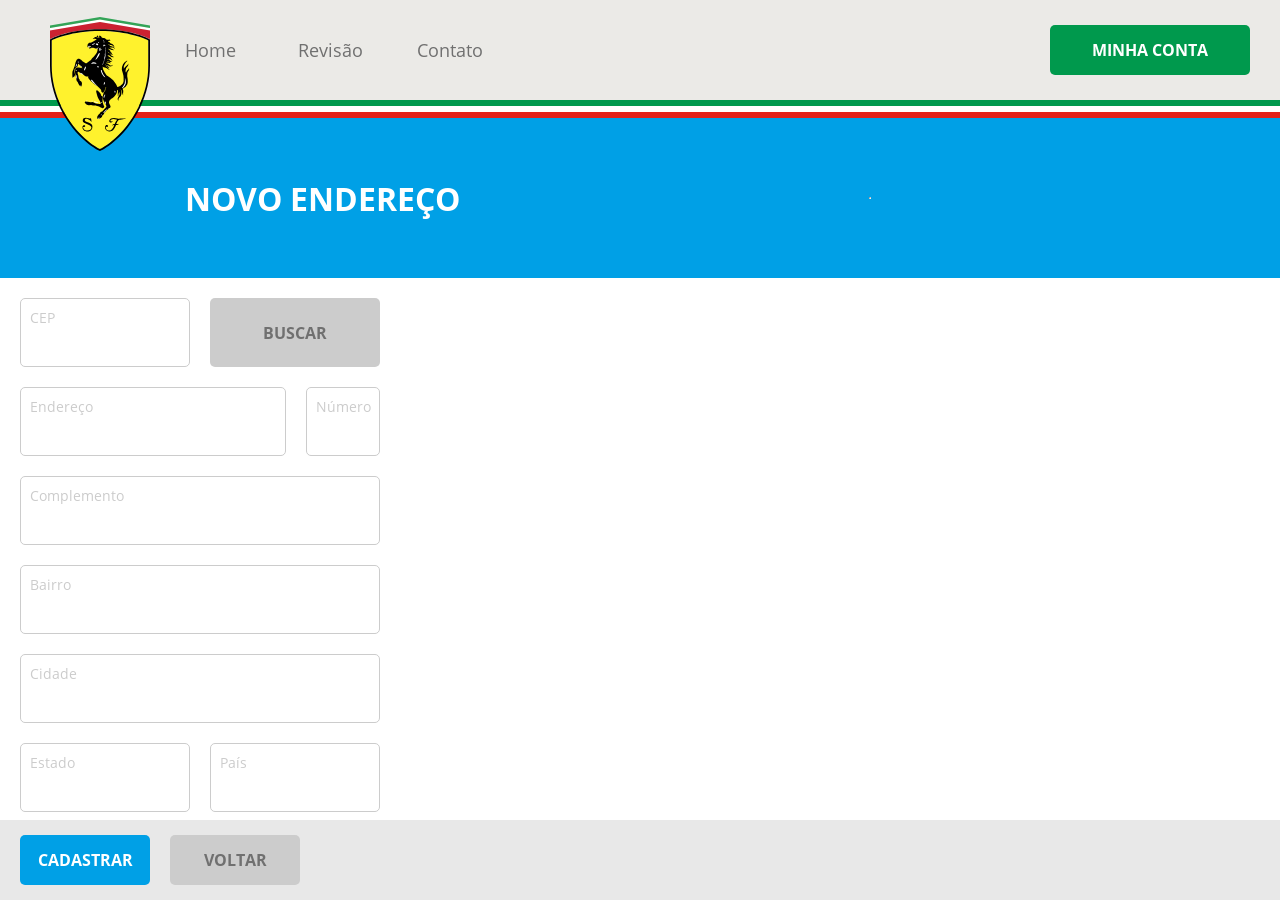
<file: schedules-address-create.html>
<!DOCTYPE html>
<html lang="pt-br">

<head>
    <meta charset="UTF-8" />
    <meta name="viewport" content="width=device-width, initial-scale=1.0" />
    <title>Ferrari - Hcode Lab</title>
    <link rel="apple-touch-icon" sizes="57x57" href="assets/images/apple-icon-57x57.png" />
    <link rel="apple-touch-icon" sizes="60x60" href="assets/images/apple-icon-60x60.png" />
    <link rel="apple-touch-icon" sizes="72x72" href="assets/images/apple-icon-72x72.png" />
    <link rel="apple-touch-icon" sizes="76x76" href="assets/images/apple-icon-76x76.png" />
    <link rel="apple-touch-icon" sizes="114x114" href="assets/images/apple-icon-114x114.png" />
    <link rel="apple-touch-icon" sizes="120x120" href="assets/images/apple-icon-120x120.png" />
    <link rel="apple-touch-icon" sizes="144x144" href="assets/images/apple-icon-144x144.png" />
    <link rel="apple-touch-icon" sizes="152x152" href="assets/images/apple-icon-152x152.png" />
    <link rel="apple-touch-icon" sizes="180x180" href="assets/images/apple-icon-180x180.png" />
    <link rel="icon" type="image/png" sizes="192x192" href="assets/images/android-icon-192x192.png" />
    <link rel="icon" type="image/png" sizes="32x32" href="assets/images/favicon-32x32.png" />
    <link rel="icon" type="image/png" sizes="96x96" href="assets/images/favicon-96x96.png" />
    <link rel="icon" type="image/png" sizes="16x16" href="assets/images/favicon-16x16.png" />
    <link rel="manifest" href="manifest.json" />
    <meta name="msapplication-TileColor" content="#E1DEDD" />
    <meta name="msapplication-TileImage" content="assets/images/ms-icon-144x144.png" />
    <meta name="theme-color" content="#E1DEDD" />
    <meta name="description" content="Conheça a Ferrari Auto Center" />
    <link rel="stylesheet" href="assets/css/main.css" type="text/css" />
</head>

<body>

    <header id="header">

        <div class="overlay"></div>
        <a href="index.html#home"><img src="assets/images/ferrari-logo.svg" class="logo" alt="Logo Ferrari" /></a>
        <button type="button" id="btn-open">
            <svg id="menu-black-18dp" xmlns="http://www.w3.org/2000/svg" width="32" height="32" viewBox="0 0 32 32">
                <path id="Caminho_215" data-name="Caminho 215" d="M0,0H32V32H0Z" fill="none" />
                <path id="Caminho_216" data-name="Caminho 216" d="M3,18H29V16H3Zm0-5H29V11H3ZM3,6V8H29V6Z"
                    transform="translate(0 4)" />
            </svg>
        </button>
        <div class="menu">
            <nav>
                <button type="button" id="btn-close">
                    <svg xmlns="http://www.w3.org/2000/svg" width="24" height="24" viewBox="0 0 24 24">
                        <path d="M0,0H24V24H0Z" fill="none" />
                        <path
                            d="M19,6.41,17.59,5,12,10.59,6.41,5,5,6.41,10.59,12,5,17.59,6.41,19,12,13.41,17.59,19,19,17.59,13.41,12Z" />
                    </svg>
                </button>
                <ul>
                    <li><a href="index.html#home">Home</a></li>
                    <li><a href="index.html#service">Revisão</a></li>
                    <li><a href="index.html#contact">Contato</a></li>
                    <li class="divider">
                        <hr />
                    </li>
                    <li class="hide-guest"><a href="schedules.html">Agendamentos</a></li>
                    <li class="hide-guest"><a href="profile.html">Editar Dados</a></li>
                    <li class="hide-guest"><a href="change-photo.html">Mudar Foto</a></li>
                    <li class="hide-guest"><a href="change-password.html">Alterar Senha</a></li>
                </ul>
            </nav>
            <div class="footer">
                <hr />
                <div>
                    <picture>
                        <a href="profile.html"><img src="assets/images/user.png" alt="João Rangel" /></a>
                    </picture>
                    <div>
                        <a href="profile.html">
                            <strong>João Rangel</strong>
                            <small>joaohcrangel@gmail.com</small>
                        </a>
                    </div>
                    <button type="button">
                        <svg xmlns="http://www.w3.org/2000/svg" width="24" height="24" viewBox="0 0 24 24">
                            <path d="M0,0H24V24H0Z" fill="none" />
                            <path
                                d="M10.09,15.59,11.5,17l5-5-5-5L10.09,8.41,12.67,11H3v2h9.67ZM19,3H5A2,2,0,0,0,3,5V9H5V5H19V19H5V15H3v4a2,2,0,0,0,2,2H19a2.006,2.006,0,0,0,2-2V5A2.006,2.006,0,0,0,19,3Z"
                                fill="#333" />
                        </svg>
                    </button>
                </div>
                <a href="auth.html" class="btn-register">Minha Conta</a>
            </div>
        </div>
        <hr class="italy" />
    </header>

    <section id="schedules-address-form" class="page blue">

        <header>
            <h1>Novo endereço</h1>
            <hr />
        </header>

        <main>
            <form action="schedules-summary.html">

                <div class="fields zipcode">
                    <div class="field">
                        <input type="text" name="zipcode" id="zipcode" />
                        <label for="zipcode">CEP</label>
                    </div>
                    <div class="field">
                        <button type="button" id="btn-search">Buscar</button>
                    </div>
                </div>

                <div class="fields address-number">

                    <div class="field">
                        <input type="text" name="address" id="address" />
                        <label for="address">Endereço</label>
                    </div>

                    <div class="field">
                        <input type="text" name="number" id="number" />
                        <label for="number">Número</label>
                    </div>

                </div>

                <div class="field">
                    <input type="text" name="complement" id="complement" />
                    <label for="complement">Complemento</label>
                </div>

                <div class="field">
                    <input type="text" name="district" id="district" />
                    <label for="district">Bairro</label>
                </div>

                <div class="field">
                    <input type="text" name="city" id="city" />
                    <label for="city">Cidade</label>
                </div>

                <div class="fields">
                    <div class="field">
                        <input type="text" name="state" id="state" />
                        <label for="state">Estado</label>
                    </div>

                    <div class="field">
                        <input type="text" name="country" id="country" />
                        <label for="country">País</label>
                    </div>
                </div>

                <footer class="fixed">
                    <a href="schedules-address.html">Voltar</a>
                    <button type="submit">Cadastrar</button>
                </footer>

            </form>

        </main>

    </section>

</body>

</html>
</file>
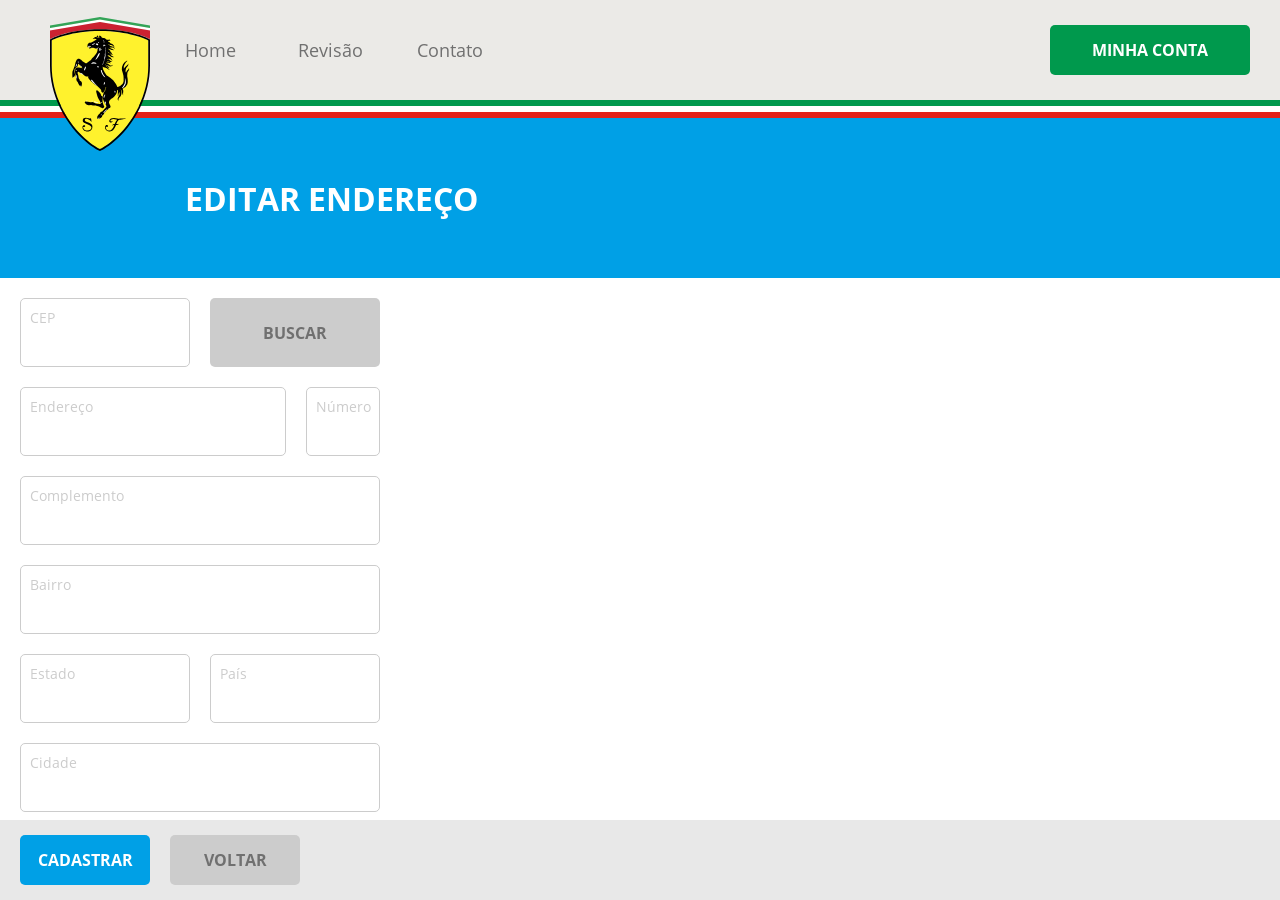
<file: schedules-address-update.html>
<!DOCTYPE html>
<html lang="pt-br">

<head>
    <meta charset="UTF-8" />
    <meta name="viewport" content="width=device-width, initial-scale=1.0" />
    <title>Ferrari - Hcode Lab</title>
    <link rel="apple-touch-icon" sizes="57x57" href="assets/images/apple-icon-57x57.png" />
    <link rel="apple-touch-icon" sizes="60x60" href="assets/images/apple-icon-60x60.png" />
    <link rel="apple-touch-icon" sizes="72x72" href="assets/images/apple-icon-72x72.png" />
    <link rel="apple-touch-icon" sizes="76x76" href="assets/images/apple-icon-76x76.png" />
    <link rel="apple-touch-icon" sizes="114x114" href="assets/images/apple-icon-114x114.png" />
    <link rel="apple-touch-icon" sizes="120x120" href="assets/images/apple-icon-120x120.png" />
    <link rel="apple-touch-icon" sizes="144x144" href="assets/images/apple-icon-144x144.png" />
    <link rel="apple-touch-icon" sizes="152x152" href="assets/images/apple-icon-152x152.png" />
    <link rel="apple-touch-icon" sizes="180x180" href="assets/images/apple-icon-180x180.png" />
    <link rel="icon" type="image/png" sizes="192x192" href="assets/images/android-icon-192x192.png" />
    <link rel="icon" type="image/png" sizes="32x32" href="assets/images/favicon-32x32.png" />
    <link rel="icon" type="image/png" sizes="96x96" href="assets/images/favicon-96x96.png" />
    <link rel="icon" type="image/png" sizes="16x16" href="assets/images/favicon-16x16.png" />
    <link rel="manifest" href="manifest.json" />
    <meta name="msapplication-TileColor" content="#E1DEDD" />
    <meta name="msapplication-TileImage" content="assets/images/ms-icon-144x144.png" />
    <meta name="theme-color" content="#E1DEDD" />
    <meta name="description" content="Conheça a Ferrari Auto Center" />
    <link rel="stylesheet" href="assets/css/main.css" type="text/css" />
</head>

<body>

    <header id="header">

        <div class="overlay"></div>
        <a href="index.html#home"><img src="assets/images/ferrari-logo.svg" class="logo" alt="Logo Ferrari" /></a>
        <button type="button" id="btn-open">
            <svg id="menu-black-18dp" xmlns="http://www.w3.org/2000/svg" width="32" height="32" viewBox="0 0 32 32">
                <path id="Caminho_215" data-name="Caminho 215" d="M0,0H32V32H0Z" fill="none" />
                <path id="Caminho_216" data-name="Caminho 216" d="M3,18H29V16H3Zm0-5H29V11H3ZM3,6V8H29V6Z"
                    transform="translate(0 4)" />
            </svg>
        </button>
        <div class="menu">
            <nav>
                <button type="button" id="btn-close">
                    <svg xmlns="http://www.w3.org/2000/svg" width="24" height="24" viewBox="0 0 24 24">
                        <path d="M0,0H24V24H0Z" fill="none" />
                        <path
                            d="M19,6.41,17.59,5,12,10.59,6.41,5,5,6.41,10.59,12,5,17.59,6.41,19,12,13.41,17.59,19,19,17.59,13.41,12Z" />
                    </svg>
                </button>
                <ul>
                    <li><a href="index.html#home">Home</a></li>
                    <li><a href="index.html#service">Revisão</a></li>
                    <li><a href="index.html#contact">Contato</a></li>
                    <li class="divider">
                        <hr />
                    </li>
                    <li class="hide-guest"><a href="schedules.html">Agendamentos</a></li>
                    <li class="hide-guest"><a href="profile.html">Editar Dados</a></li>
                    <li class="hide-guest"><a href="change-photo.html">Mudar Foto</a></li>
                    <li class="hide-guest"><a href="change-password.html">Alterar Senha</a></li>
                </ul>
            </nav>
            <div class="footer">
                <hr />
                <div>
                    <picture>
                        <a href="profile.html"><img src="assets/images/user.png" alt="João Rangel" /></a>
                    </picture>
                    <div>
                        <a href="profile.html">
                            <strong>João Rangel</strong>
                            <small>joaohcrangel@gmail.com</small>
                        </a>
                    </div>
                    <button type="button">
                        <svg xmlns="http://www.w3.org/2000/svg" width="24" height="24" viewBox="0 0 24 24">
                            <path d="M0,0H24V24H0Z" fill="none" />
                            <path
                                d="M10.09,15.59,11.5,17l5-5-5-5L10.09,8.41,12.67,11H3v2h9.67ZM19,3H5A2,2,0,0,0,3,5V9H5V5H19V19H5V15H3v4a2,2,0,0,0,2,2H19a2.006,2.006,0,0,0,2-2V5A2.006,2.006,0,0,0,19,3Z"
                                fill="#333" />
                        </svg>
                    </button>
                </div>
                <a href="auth.html" class="btn-register">Minha Conta</a>
            </div>
        </div>
        <hr class="italy" />
    </header>

    <section id="schedules-address-form" class="page blue">

        <header>
            <h1>Editar endereço</h1>
        </header>

        <main>
            <form actions="schedules-summary.html">

                <div class="fields zipcode">
                    <div class="field">
                        <input type="text" name="zipcode" id="zipcode" />
                        <label for="zipcode">CEP</label>
                    </div>
                    <div class="field">
                        <button type="button" id="btn-search">Buscar</button>
                    </div>
                </div>

                <div class="fields address-number">

                    <div class="field">
                        <input type="text" name="address" id="address" />
                        <label for="address">Endereço</label>
                    </div>

                    <div class="field">
                        <input type="text" name="number" id="number" />
                        <label for="number">Número</label>
                    </div>

                </div>

                <div class="field">
                    <input type="text" name="complement" id="complement" />
                    <label for="complement">Complemento</label>
                </div>

                <div class="field">
                    <input type="text" name="district" id="district" />
                    <label for="district">Bairro</label>
                </div>

                <div class="fields">
                    <div class="field">
                        <input type="text" name="state" id="state" />
                        <label for="state">Estado</label>
                    </div>

                    <div class="field">
                        <input type="text" name="country" id="country" />
                        <label for="country">País</label>
                    </div>
                </div>

                <div class="field">
                    <input type="text" name="city" id="city" />
                    <label for="city">Cidade</label>
                </div>

                <footer class="fixed">
                    <a href="schedules-address.html">Voltar</a>
                    <button type="submit">Cadastrar</button>
                </footer>

            </form>
        </main>


    </section>

</body>

</html>
</file>
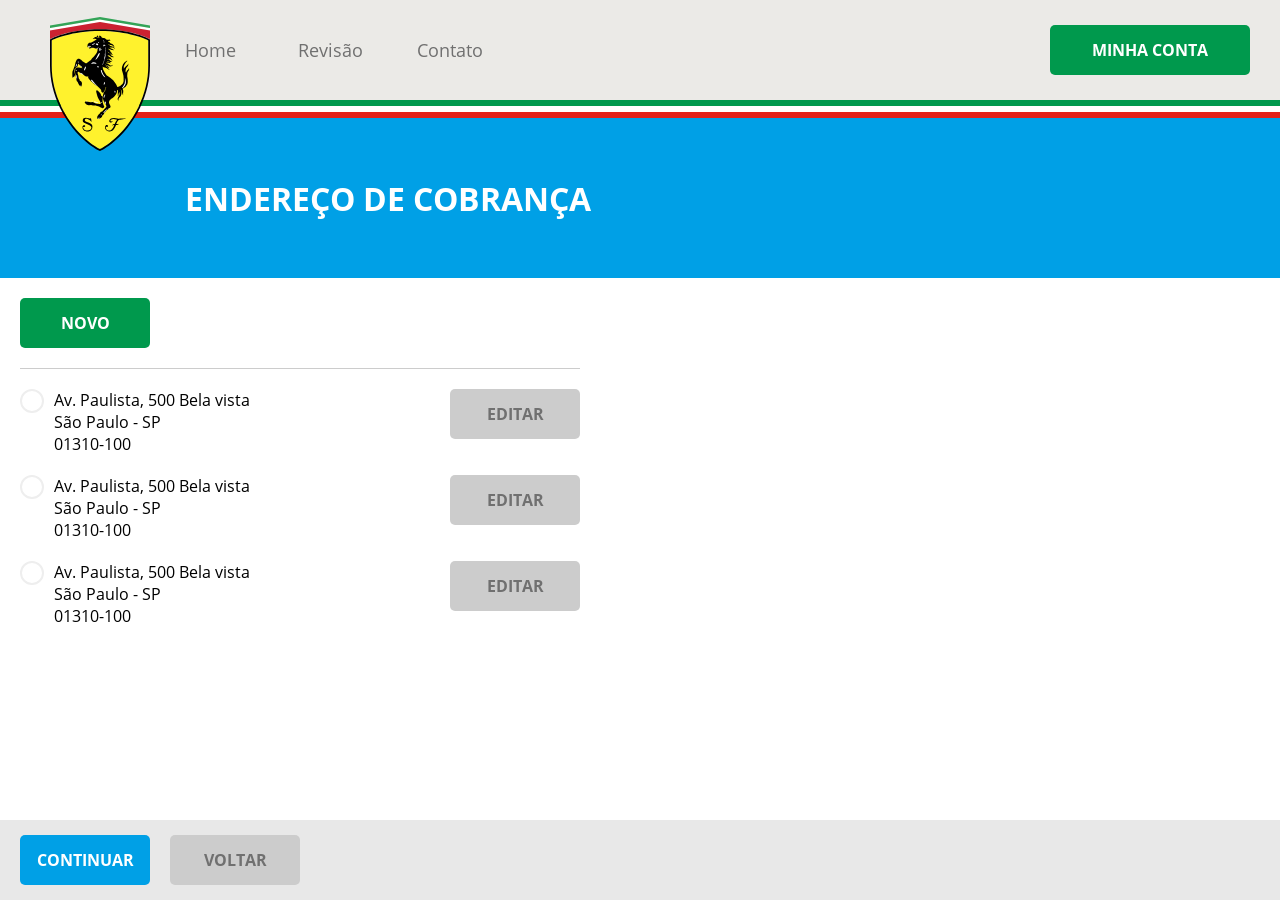
<file: schedules-address.html>
<!DOCTYPE html>
<html lang="pt-br">

<head>
    <meta charset="UTF-8" />
    <meta name="viewport" content="width=device-width, initial-scale=1.0" />
    <title>Ferrari - Hcode Lab</title>
    <link rel="apple-touch-icon" sizes="57x57" href="assets/images/apple-icon-57x57.png" />
    <link rel="apple-touch-icon" sizes="60x60" href="assets/images/apple-icon-60x60.png" />
    <link rel="apple-touch-icon" sizes="72x72" href="assets/images/apple-icon-72x72.png" />
    <link rel="apple-touch-icon" sizes="76x76" href="assets/images/apple-icon-76x76.png" />
    <link rel="apple-touch-icon" sizes="114x114" href="assets/images/apple-icon-114x114.png" />
    <link rel="apple-touch-icon" sizes="120x120" href="assets/images/apple-icon-120x120.png" />
    <link rel="apple-touch-icon" sizes="144x144" href="assets/images/apple-icon-144x144.png" />
    <link rel="apple-touch-icon" sizes="152x152" href="assets/images/apple-icon-152x152.png" />
    <link rel="apple-touch-icon" sizes="180x180" href="assets/images/apple-icon-180x180.png" />
    <link rel="icon" type="image/png" sizes="192x192" href="assets/images/android-icon-192x192.png" />
    <link rel="icon" type="image/png" sizes="32x32" href="assets/images/favicon-32x32.png" />
    <link rel="icon" type="image/png" sizes="96x96" href="assets/images/favicon-96x96.png" />
    <link rel="icon" type="image/png" sizes="16x16" href="assets/images/favicon-16x16.png" />
    <link rel="manifest" href="manifest.json" />
    <meta name="msapplication-TileColor" content="#E1DEDD" />
    <meta name="msapplication-TileImage" content="assets/images/ms-icon-144x144.png" />
    <meta name="theme-color" content="#E1DEDD" />
    <meta name="description" content="Conheça a Ferrari Auto Center" />
    <link rel="stylesheet" href="assets/css/main.css" type="text/css" />
</head>

<body>

    <header id="header">

        <div class="overlay"></div>
        <a href="index.html#home"><img src="assets/images/ferrari-logo.svg" class="logo" alt="Logo Ferrari" /></a>
        <button type="button" id="btn-open">
            <svg id="menu-black-18dp" xmlns="http://www.w3.org/2000/svg" width="32" height="32" viewBox="0 0 32 32">
                <path id="Caminho_215" data-name="Caminho 215" d="M0,0H32V32H0Z" fill="none" />
                <path id="Caminho_216" data-name="Caminho 216" d="M3,18H29V16H3Zm0-5H29V11H3ZM3,6V8H29V6Z"
                    transform="translate(0 4)" />
            </svg>
        </button>
        <div class="menu">
            <nav>
                <button type="button" id="btn-close">
                    <svg xmlns="http://www.w3.org/2000/svg" width="24" height="24" viewBox="0 0 24 24">
                        <path d="M0,0H24V24H0Z" fill="none" />
                        <path
                            d="M19,6.41,17.59,5,12,10.59,6.41,5,5,6.41,10.59,12,5,17.59,6.41,19,12,13.41,17.59,19,19,17.59,13.41,12Z" />
                    </svg>
                </button>
                <ul>
                    <li><a href="index.html#home">Home</a></li>
                    <li><a href="index.html#service">Revisão</a></li>
                    <li><a href="index.html#contact">Contato</a></li>
                    <li class="divider">
                        <hr />
                    </li>
                    <li class="hide-guest"><a href="schedules.html">Agendamentos</a></li>
                    <li class="hide-guest"><a href="profile.html">Editar Dados</a></li>
                    <li class="hide-guest"><a href="change-photo.html">Mudar Foto</a></li>
                    <li class="hide-guest"><a href="change-password.html">Alterar Senha</a></li>
                </ul>
            </nav>
            <div class="footer">
                <hr />
                <div>
                    <picture>
                        <a href="profile.html"><img src="assets/images/user.png" alt="João Rangel" /></a>
                    </picture>
                    <div>
                        <a href="profile.html">
                            <strong>João Rangel</strong>
                            <small>joaohcrangel@gmail.com</small>
                        </a>
                    </div>
                    <button type="button">
                        <svg xmlns="http://www.w3.org/2000/svg" width="24" height="24" viewBox="0 0 24 24">
                            <path d="M0,0H24V24H0Z" fill="none" />
                            <path
                                d="M10.09,15.59,11.5,17l5-5-5-5L10.09,8.41,12.67,11H3v2h9.67ZM19,3H5A2,2,0,0,0,3,5V9H5V5H19V19H5V15H3v4a2,2,0,0,0,2,2H19a2.006,2.006,0,0,0,2-2V5A2.006,2.006,0,0,0,19,3Z"
                                fill="#333" />
                        </svg>
                    </button>
                </div>
                <a href="auth.html" class="btn-register">Minha Conta</a>
            </div>
        </div>
        <hr class="italy" />
    </header>

    <section id="schedules-address" class="page blue">

        <header>
            <h1>Endereço de cobrança</h1>
        </header>

        <main>
            <form action="schedules-summary.html">

                <a href="schedules-address-create.html" class="btn-create">Novo</a>

                <hr />

                <div class="addresses">
                    <label>
                        <div>
                            <input type="radio" name="address" value="1">
                            <div class="circle">
                                <div></div>
                            </div>
                            <address>
                                <strong>Av. Paulista, 500</strong>
                                Bela vista<br />
                                São Paulo - SP<br />
                                01310-100
                            </address>

                        </div>
                        <a href="schedules-address-update.html" class="btn-update">Editar</a>
                    </label>

                    <label>
                        <div>
                            <input type="radio" name="address" value="1">
                            <div class="circle">
                                <div></div>
                            </div>
                            <address>
                                <strong>Av. Paulista, 500</strong>
                                Bela vista<br />
                                São Paulo - SP<br />
                                01310-100
                            </address>

                        </div>
                        <a href="schedules-address-update.html" class="btn-update">Editar</a>
                    </label>

                    <label>
                        <div>
                            <input type="radio" name="address" value="1">
                            <div class="circle">
                                <div></div>
                            </div>
                            <address>
                                <strong>Av. Paulista, 500</strong>
                                Bela vista<br />
                                São Paulo - SP<br />
                                01310-100
                            </address>

                        </div>
                        <a href="schedules-address-update.html" class="btn-update">Editar</a>
                    </label>
                </div>

                <footer class="fixed">
                    <a href="schedules-payment.html">Voltar</a>
                    <button type="submit">Continuar</button>
                </footer>

            </form>
        </main>

    </section>

</body>

</html>
</file>
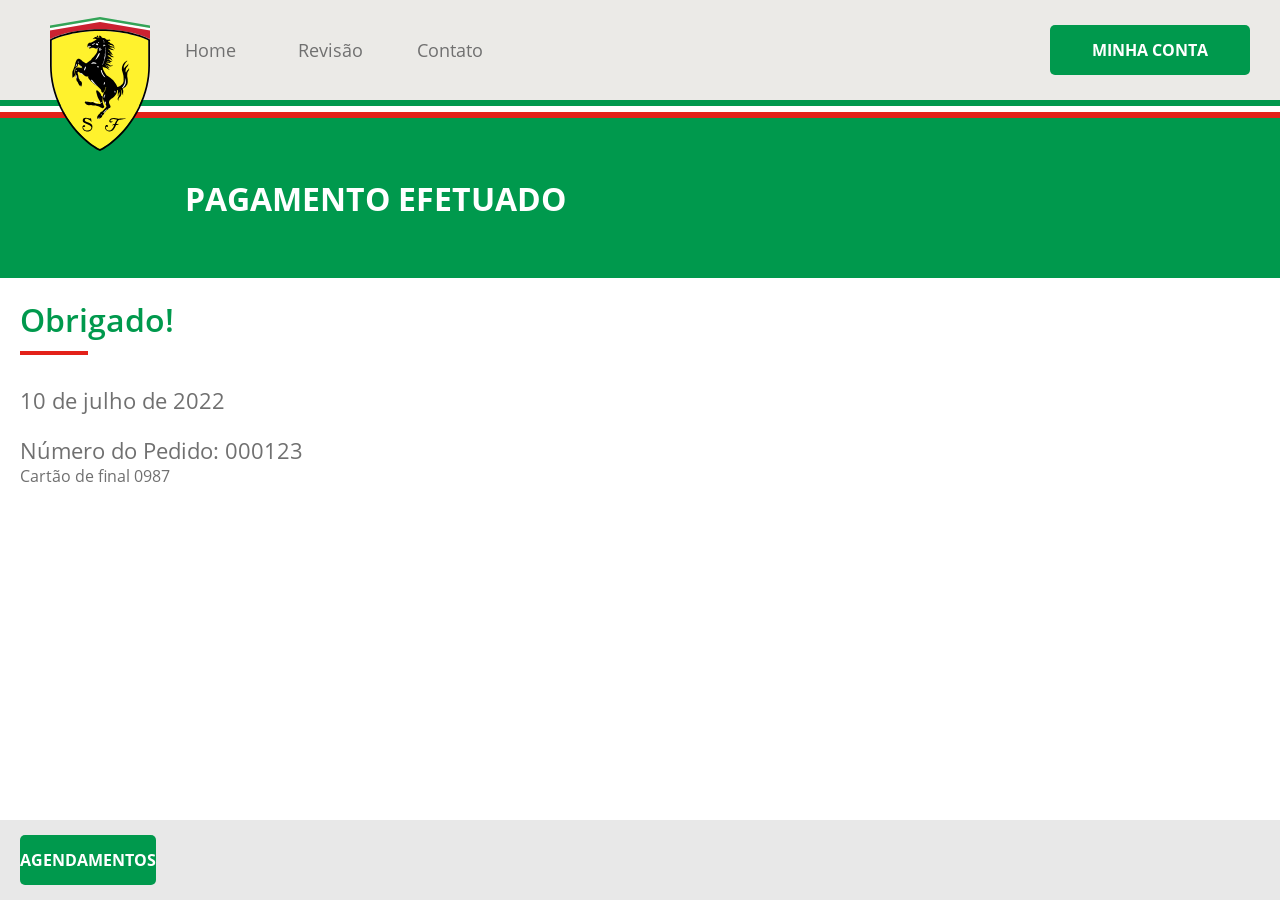
<file: schedules-complete.html>
<!DOCTYPE html>
<html lang="pt-br">

<head>
    <meta charset="UTF-8" />
    <meta name="viewport" content="width=device-width, initial-scale=1.0" />
    <title>Ferrari - Hcode Lab</title>
    <link rel="apple-touch-icon" sizes="57x57" href="assets/images/apple-icon-57x57.png" />
    <link rel="apple-touch-icon" sizes="60x60" href="assets/images/apple-icon-60x60.png" />
    <link rel="apple-touch-icon" sizes="72x72" href="assets/images/apple-icon-72x72.png" />
    <link rel="apple-touch-icon" sizes="76x76" href="assets/images/apple-icon-76x76.png" />
    <link rel="apple-touch-icon" sizes="114x114" href="assets/images/apple-icon-114x114.png" />
    <link rel="apple-touch-icon" sizes="120x120" href="assets/images/apple-icon-120x120.png" />
    <link rel="apple-touch-icon" sizes="144x144" href="assets/images/apple-icon-144x144.png" />
    <link rel="apple-touch-icon" sizes="152x152" href="assets/images/apple-icon-152x152.png" />
    <link rel="apple-touch-icon" sizes="180x180" href="assets/images/apple-icon-180x180.png" />
    <link rel="icon" type="image/png" sizes="192x192" href="assets/images/android-icon-192x192.png" />
    <link rel="icon" type="image/png" sizes="32x32" href="assets/images/favicon-32x32.png" />
    <link rel="icon" type="image/png" sizes="96x96" href="assets/images/favicon-96x96.png" />
    <link rel="icon" type="image/png" sizes="16x16" href="assets/images/favicon-16x16.png" />
    <link rel="manifest" href="manifest.json" />
    <meta name="msapplication-TileColor" content="#E1DEDD" />
    <meta name="msapplication-TileImage" content="assets/images/ms-icon-144x144.png" />
    <meta name="theme-color" content="#E1DEDD" />
    <meta name="description" content="Conheça a Ferrari Auto Center" />
    <link rel="stylesheet" href="assets/css/main.css" type="text/css" />
</head>

<body>

    <header id="header">

        <div class="overlay"></div>
        <a href="index.html#home"><img src="assets/images/ferrari-logo.svg" class="logo" alt="Logo Ferrari" /></a>
        <button type="button" id="btn-open">
            <svg id="menu-black-18dp" xmlns="http://www.w3.org/2000/svg" width="32" height="32" viewBox="0 0 32 32">
                <path id="Caminho_215" data-name="Caminho 215" d="M0,0H32V32H0Z" fill="none" />
                <path id="Caminho_216" data-name="Caminho 216" d="M3,18H29V16H3Zm0-5H29V11H3ZM3,6V8H29V6Z"
                    transform="translate(0 4)" />
            </svg>
        </button>
        <div class="menu">
            <nav>
                <button type="button" id="btn-close">
                    <svg xmlns="http://www.w3.org/2000/svg" width="24" height="24" viewBox="0 0 24 24">
                        <path d="M0,0H24V24H0Z" fill="none" />
                        <path
                            d="M19,6.41,17.59,5,12,10.59,6.41,5,5,6.41,10.59,12,5,17.59,6.41,19,12,13.41,17.59,19,19,17.59,13.41,12Z" />
                    </svg>
                </button>
                <ul>
                    <li><a href="index.html#home">Home</a></li>
                    <li><a href="index.html#service">Revisão</a></li>
                    <li><a href="index.html#contact">Contato</a></li>
                    <li class="divider">
                        <hr />
                    </li>
                    <li class="hide-guest"><a href="schedules.html">Agendamentos</a></li>
                    <li class="hide-guest"><a href="profile.html">Editar Dados</a></li>
                    <li class="hide-guest"><a href="change-photo.html">Mudar Foto</a></li>
                    <li class="hide-guest"><a href="change-password.html">Alterar Senha</a></li>
                </ul>
            </nav>
            <div class="footer">
                <hr />
                <div>
                    <picture>
                        <a href="profile.html"><img src="assets/images/user.png" alt="João Rangel" /></a>
                    </picture>
                    <div>
                        <a href="profile.html">
                            <strong>João Rangel</strong>
                            <small>joaohcrangel@gmail.com</small>
                        </a>
                    </div>
                    <button type="button">
                        <svg xmlns="http://www.w3.org/2000/svg" width="24" height="24" viewBox="0 0 24 24">
                            <path d="M0,0H24V24H0Z" fill="none" />
                            <path
                                d="M10.09,15.59,11.5,17l5-5-5-5L10.09,8.41,12.67,11H3v2h9.67ZM19,3H5A2,2,0,0,0,3,5V9H5V5H19V19H5V15H3v4a2,2,0,0,0,2,2H19a2.006,2.006,0,0,0,2-2V5A2.006,2.006,0,0,0,19,3Z"
                                fill="#333" />
                        </svg>
                    </button>
                </div>
                <a href="auth.html" class="btn-register">Minha Conta</a>
            </div>
        </div>
        <hr class="italy" />
    </header>

    <section id="schedules-complete" class="page green">

        <header>
            <h1>Pagamento efetuado</h1>
        </header>

        <main>

            <header class="page-title">
                <h2>Obrigado!</h2>
                <hr />
            </header>

            <p>10 de julho de 2022</p>
            <p>Número do Pedido: 000123 <small>Cartão de final 0987</small></p>

            <footer class="fixed">
                <a href="schedules.html">Agendamentos</a>
            </footer>

        </main>

    </section>


</body>

</html>
</file>
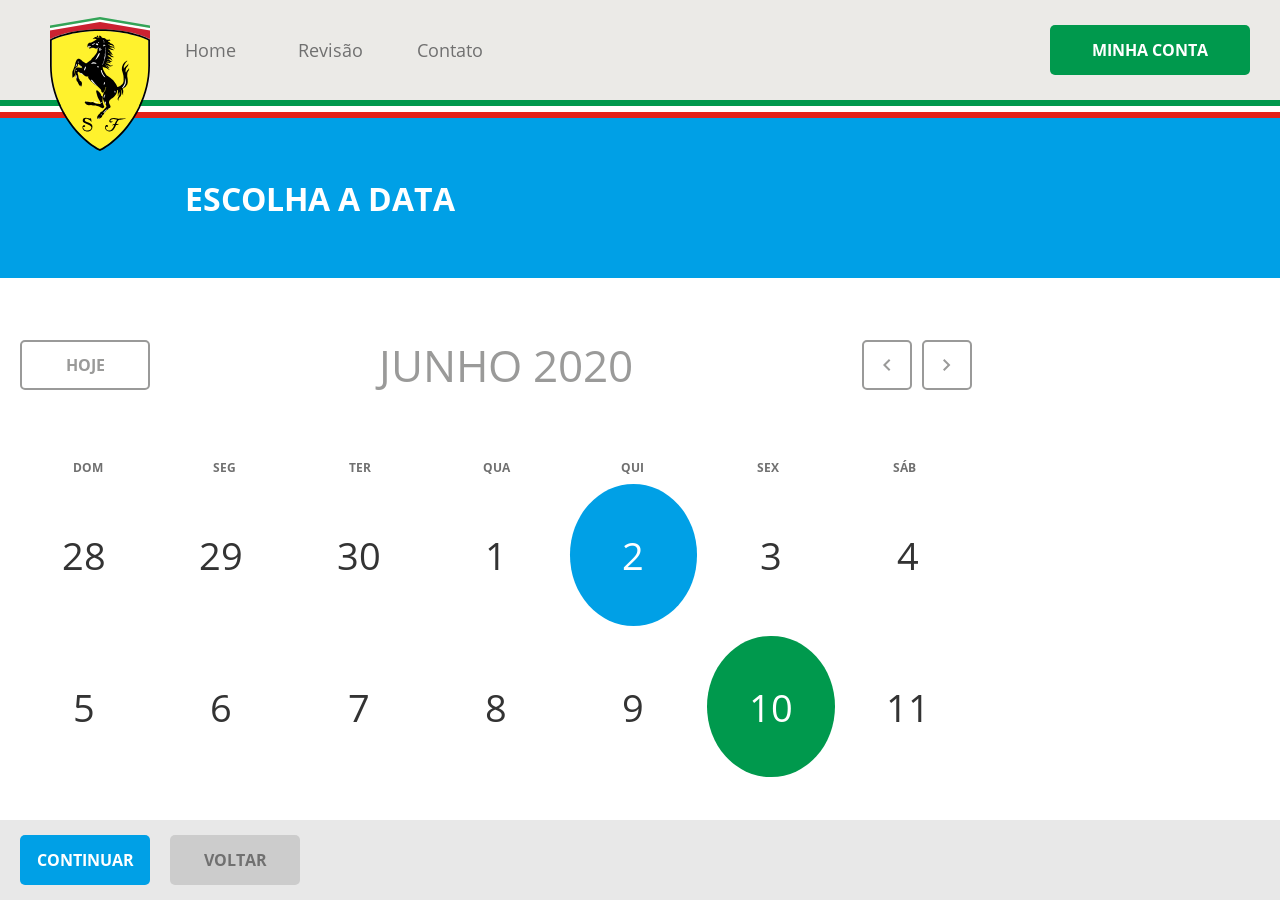
<file: schedules-new.html>
<!DOCTYPE html>
<html lang="pt-br">
<head>
    <meta charset="UTF-8"/>
    <meta name="viewport" content="width=device-width, initial-scale=1.0"/>
    <title>Ferrari - Hcode Lab</title>
    <link rel="apple-touch-icon" sizes="57x57" href="assets/images/apple-icon-57x57.png"/>
    <link rel="apple-touch-icon" sizes="60x60" href="assets/images/apple-icon-60x60.png"/>
    <link rel="apple-touch-icon" sizes="72x72" href="assets/images/apple-icon-72x72.png"/>
    <link rel="apple-touch-icon" sizes="76x76" href="assets/images/apple-icon-76x76.png"/>
    <link rel="apple-touch-icon" sizes="114x114" href="assets/images/apple-icon-114x114.png"/>
    <link rel="apple-touch-icon" sizes="120x120" href="assets/images/apple-icon-120x120.png"/>
    <link rel="apple-touch-icon" sizes="144x144" href="assets/images/apple-icon-144x144.png"/>
    <link rel="apple-touch-icon" sizes="152x152" href="assets/images/apple-icon-152x152.png"/>
    <link rel="apple-touch-icon" sizes="180x180" href="assets/images/apple-icon-180x180.png"/>
    <link rel="icon" type="image/png" sizes="192x192"  href="assets/images/android-icon-192x192.png"/>
    <link rel="icon" type="image/png" sizes="32x32" href="assets/images/favicon-32x32.png"/>
    <link rel="icon" type="image/png" sizes="96x96" href="assets/images/favicon-96x96.png"/>
    <link rel="icon" type="image/png" sizes="16x16" href="assets/images/favicon-16x16.png"/>
    <link rel="manifest" href="manifest.json"/>
    <meta name="msapplication-TileColor" content="#E1DEDD"/>
    <meta name="msapplication-TileImage" content="assets/images/ms-icon-144x144.png"/>
    <meta name="theme-color" content="#E1DEDD"/>
    <meta name="description" content="Conheça a Ferrari Auto Center" />
    <link rel="stylesheet" href="assets/css/main.css" type="text/css" />
</head>
<body>
    
    <header id="header">

        <div class="overlay"></div>
        <a href="index.html#home"><img src="assets/images/ferrari-logo.svg" class="logo" alt="Logo Ferrari" /></a>
        <button type="button" id="btn-open">
            <svg id="menu-black-18dp" xmlns="http://www.w3.org/2000/svg" width="32" height="32" viewBox="0 0 32 32">
                <path id="Caminho_215" data-name="Caminho 215" d="M0,0H32V32H0Z" fill="none"/>
                <path id="Caminho_216" data-name="Caminho 216" d="M3,18H29V16H3Zm0-5H29V11H3ZM3,6V8H29V6Z" transform="translate(0 4)"/>
            </svg>
        </button>
        <div class="menu">
            <nav>
                <button type="button" id="btn-close">
                    <svg xmlns="http://www.w3.org/2000/svg" width="24" height="24" viewBox="0 0 24 24"><path d="M0,0H24V24H0Z" fill="none"/><path d="M19,6.41,17.59,5,12,10.59,6.41,5,5,6.41,10.59,12,5,17.59,6.41,19,12,13.41,17.59,19,19,17.59,13.41,12Z"/></svg>
                </button>
                <ul>
                    <li><a href="index.html#home">Home</a></li>
                    <li><a href="index.html#service">Revisão</a></li>
                    <li><a href="index.html#contact">Contato</a></li>
                    <li class="divider"><hr /></li>
                    <li class="hide-guest"><a href="schedules.html">Agendamentos</a></li>
                    <li class="hide-guest"><a href="profile.html">Editar Dados</a></li>
                    <li class="hide-guest"><a href="change-photo.html">Mudar Foto</a></li>
                    <li class="hide-guest"><a href="change-password.html">Alterar Senha</a></li>
                </ul>
            </nav>
            <div class="footer">
                <hr />
                <div>
                    <picture>
                        <a href="profile.html"><img src="assets/images/user.png" alt="João Rangel" /></a>
                    </picture>
                    <div>
                        <a href="profile.html">
                            <strong>João Rangel</strong>
                            <small>joaohcrangel@gmail.com</small>
                        </a>
                    </div>
                    <button type="button">
                        <svg xmlns="http://www.w3.org/2000/svg" width="24" height="24" viewBox="0 0 24 24"><path d="M0,0H24V24H0Z" fill="none"/><path d="M10.09,15.59,11.5,17l5-5-5-5L10.09,8.41,12.67,11H3v2h9.67ZM19,3H5A2,2,0,0,0,3,5V9H5V5H19V19H5V15H3v4a2,2,0,0,0,2,2H19a2.006,2.006,0,0,0,2-2V5A2.006,2.006,0,0,0,19,3Z" fill="#333"/></svg>
                    </button>
                </div>
                <a href="auth.html" class="btn-register">Minha Conta</a>
            </div>
        </div>
        <hr class="italy" />
    </header>

    <section class="page blue" id="schedules-new">
        
        <header>
            <h1>Escolha a Data</h1>
        </header>

        <main>

            <div class="calendar">

                <div class="month">

                    <button type="button" class="btn-today">Hoje</button>

                    <h2>Junho 2020</h2>

                    <nav>
                        <button type="button" class="btn-prev">
                            <svg xmlns="http://www.w3.org/2000/svg" width="7.41" height="12" viewBox="0 0 7.41 12"><path d="M10,6,8.59,7.41,13.17,12,8.59,16.59,10,18l6-6Z" transform="translate(16 18) rotate(180)" fill="#9a9a99"/></svg>
                        </button>
                        <button type="button" class="btn-next">
                            <svg xmlns="http://www.w3.org/2000/svg" width="7.41" height="12" viewBox="0 0 7.41 12"><path d="M10,6,8.59,7.41,13.17,12,8.59,16.59,10,18l6-6Z" transform="translate(-8.59 -6)" fill="#9a9a99"/></svg>
                        </button>
                    </nav>

                </div>

                <ul class="weekdays">
                    <li>Dom</li>
                    <li>Seg</li>
                    <li>Ter</li>
                    <li>Qua</li>
                    <li>Qui</li>
                    <li>Sex</li>
                    <li>Sáb</li>
                </ul>

                <ul class="days">
                    <li class="month-prev">28</li>
                    <li class="month-prev">29</li>
                    <li class="month-prev">30</li>
                    <li>1</li>
                    <li class="active">2</li>
                    <li>3</li>
                    <li>4</li>
                    <li>5</li>
                    <li>6</li>
                    <li>7</li>
                    <li>8</li>
                    <li>9</li>
                    <li class="selected">10</li>
                    <li>11</li>
                    <li>12</li>
                    <li>13</li>
                    <li>14</li>
                    <li>15</li>
                    <li>16</li>
                    <li>17</li>
                    <li>18</li>
                    <li>19</li>
                    <li>20</li>
                    <li>21</li>
                    <li>22</li>
                    <li>23</li>
                    <li>24</li>
                    <li>25</li>
                    <li>26</li>
                    <li>27</li>
                    <li>28</li>
                    <li>29</li>
                    <li>30</li>
                    <li>31</li>
                    <li class="month-next">1</li>
                </ul>

            </div>

            <form action="schedules-time-options.html">
                
                <footer class="fixed">
    
                    <a href="index.html">Voltar</a>
                    <button type="submit">Continuar</button>
    
                </footer>
            </form>

        </main>        

    </section>

</body>
</html>
</file>
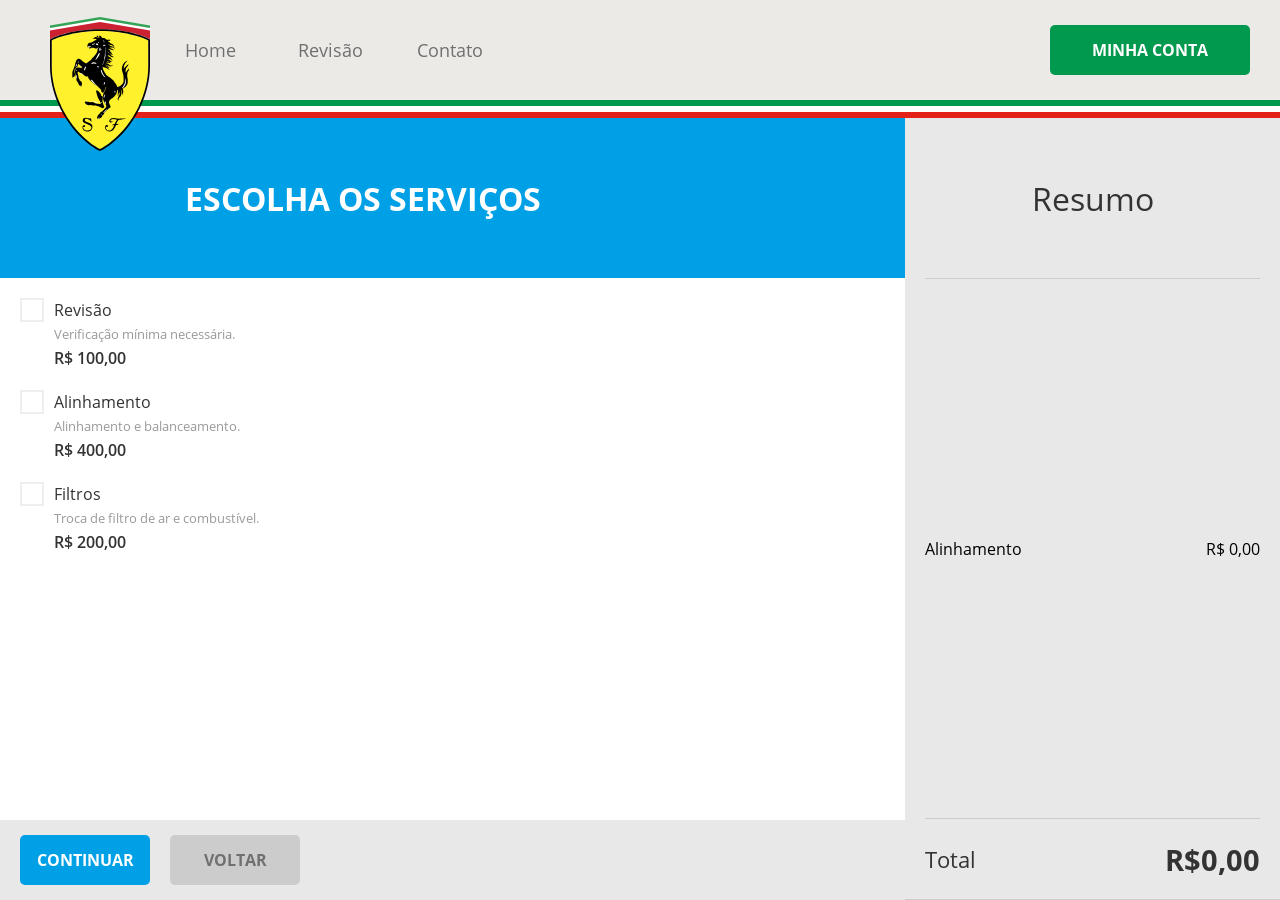
<file: schedules-services.html>
<!DOCTYPE html>
<html lang="pt-br">

<head>
    <meta charset="UTF-8" />
    <meta name="viewport" content="width=device-width, initial-scale=1.0" />
    <title>Ferrari - Hcode Lab</title>
    <link rel="apple-touch-icon" sizes="57x57" href="assets/images/apple-icon-57x57.png" />
    <link rel="apple-touch-icon" sizes="60x60" href="assets/images/apple-icon-60x60.png" />
    <link rel="apple-touch-icon" sizes="72x72" href="assets/images/apple-icon-72x72.png" />
    <link rel="apple-touch-icon" sizes="76x76" href="assets/images/apple-icon-76x76.png" />
    <link rel="apple-touch-icon" sizes="114x114" href="assets/images/apple-icon-114x114.png" />
    <link rel="apple-touch-icon" sizes="120x120" href="assets/images/apple-icon-120x120.png" />
    <link rel="apple-touch-icon" sizes="144x144" href="assets/images/apple-icon-144x144.png" />
    <link rel="apple-touch-icon" sizes="152x152" href="assets/images/apple-icon-152x152.png" />
    <link rel="apple-touch-icon" sizes="180x180" href="assets/images/apple-icon-180x180.png" />
    <link rel="icon" type="image/png" sizes="192x192" href="assets/images/android-icon-192x192.png" />
    <link rel="icon" type="image/png" sizes="32x32" href="assets/images/favicon-32x32.png" />
    <link rel="icon" type="image/png" sizes="96x96" href="assets/images/favicon-96x96.png" />
    <link rel="icon" type="image/png" sizes="16x16" href="assets/images/favicon-16x16.png" />
    <link rel="manifest" href="manifest.json" />
    <meta name="msapplication-TileColor" content="#E1DEDD" />
    <meta name="msapplication-TileImage" content="assets/images/ms-icon-144x144.png" />
    <meta name="theme-color" content="#E1DEDD" />
    <meta name="description" content="Conheça a Ferrari Auto Center" />
    <link rel="stylesheet" href="assets/css/main.css" type="text/css" />
</head>

<body>

    <header id="header">

        <div class="overlay"></div>
        <a href="index.html#home"><img src="assets/images/ferrari-logo.svg" class="logo" alt="Logo Ferrari" /></a>
        <button type="button" id="btn-open">
            <svg id="menu-black-18dp" xmlns="http://www.w3.org/2000/svg" width="32" height="32" viewBox="0 0 32 32">
                <path id="Caminho_215" data-name="Caminho 215" d="M0,0H32V32H0Z" fill="none" />
                <path id="Caminho_216" data-name="Caminho 216" d="M3,18H29V16H3Zm0-5H29V11H3ZM3,6V8H29V6Z"
                    transform="translate(0 4)" />
            </svg>
        </button>
        <div class="menu">
            <nav>
                <button type="button" id="btn-close">
                    <svg xmlns="http://www.w3.org/2000/svg" width="24" height="24" viewBox="0 0 24 24">
                        <path d="M0,0H24V24H0Z" fill="none" />
                        <path
                            d="M19,6.41,17.59,5,12,10.59,6.41,5,5,6.41,10.59,12,5,17.59,6.41,19,12,13.41,17.59,19,19,17.59,13.41,12Z" />
                    </svg>
                </button>
                <ul>
                    <li><a href="index.html#home">Home</a></li>
                    <li><a href="index.html#service">Revisão</a></li>
                    <li><a href="index.html#contact">Contato</a></li>
                    <li class="divider">
                        <hr />
                    </li>
                    <li class="hide-guest"><a href="schedules.html">Agendamentos</a></li>
                    <li class="hide-guest"><a href="profile.html">Editar Dados</a></li>
                    <li class="hide-guest"><a href="change-photo.html">Mudar Foto</a></li>
                    <li class="hide-guest"><a href="change-password.html">Alterar Senha</a></li>
                </ul>
            </nav>
            <div class="footer">
                <hr />
                <div>
                    <picture>
                        <a href="profile.html"><img src="assets/images/user.png" alt="João Rangel" /></a>
                    </picture>
                    <div>
                        <a href="profile.html">
                            <strong>João Rangel</strong>
                            <small>joaohcrangel@gmail.com</small>
                        </a>
                    </div>
                    <button type="button">
                        <svg xmlns="http://www.w3.org/2000/svg" width="24" height="24" viewBox="0 0 24 24">
                            <path d="M0,0H24V24H0Z" fill="none" />
                            <path
                                d="M10.09,15.59,11.5,17l5-5-5-5L10.09,8.41,12.67,11H3v2h9.67ZM19,3H5A2,2,0,0,0,3,5V9H5V5H19V19H5V15H3v4a2,2,0,0,0,2,2H19a2.006,2.006,0,0,0,2-2V5A2.006,2.006,0,0,0,19,3Z"
                                fill="#333" />
                        </svg>
                    </button>
                </div>
                <a href="auth.html" class="btn-register">Minha Conta</a>
            </div>
        </div>
        <hr class="italy" />
    </header>

    <section class="page blue page-summary" id="schedules-services">

        <header>
            <h1>Escolha os serviços</h1>
        </header>

        <main>

            <form action="schedules-payment.html">
                <div class="options">

                    <label>
                        <input type="checkbox" name="service" value="1">
                        <div class="square">
                            <div></div>
                        </div>
                        <div class="content">
                            <span class="name">Revisão</span>
                            <span class="description">Veriﬁcação mínima necessária.
                            </span>
                            <span class="price">R$ 100,00</span>
                        </div>
                    </label>

                    <label>
                        <input type="checkbox" name="service" value="2">
                        <div class="square">
                            <div></div>
                        </div>
                        <div class="content">
                            <span class="name">Alinhamento</span>
                            <span class="description">Alinhamento e balanceamento.
                            </span>
                            <span class="price">R$ 400,00</span>
                        </div>
                    </label>

                    <label>
                        <input type="checkbox" name="service" value="3">
                        <div class="square">
                            <div></div>
                        </div>
                        <div class="content">
                            <span class="name">Filtros</span>
                            <span class="description">Troca de filtro de ar e combustível.
                            </span>
                            <span class="price">R$ 200,00</span>
                        </div>
                    </label>

                </div>

                <footer class="fixed">
                    <a href="schedules-time-options.html">Voltar</a>
                    <button type="submit">Continuar</button>
                </footer>

            </form>

        </main>

        <aside>
            <header>Resumo</header>

            <section>
                <table>
                    <tbody>
                        <tr>
                            <td>Alinhamento</td>
                            <td class="price">R$ 0,00</td>
                        </tr>
                    </tbody>
                </table>
            </section>

            <footer>
                <button type="button" id="btn-summary-toggle">
                    <svg xmlns="http://www.w3.org/2000/svg" width="12" height="7.41" viewBox="0 0 12 7.41">
                        <path d="M10,6,8.59,7.41,13.17,12,8.59,16.59,10,18l6-6Z"
                            transform="translate(-6 16) rotate(-90)" fill="#707070" />
                    </svg>
                </button>

                <div>
                    <span>Total</span>
                    <span class="total">R$0,00</span>
                </div>

            </footer>
        </aside>

    </section>

</body>

</html>
</file>
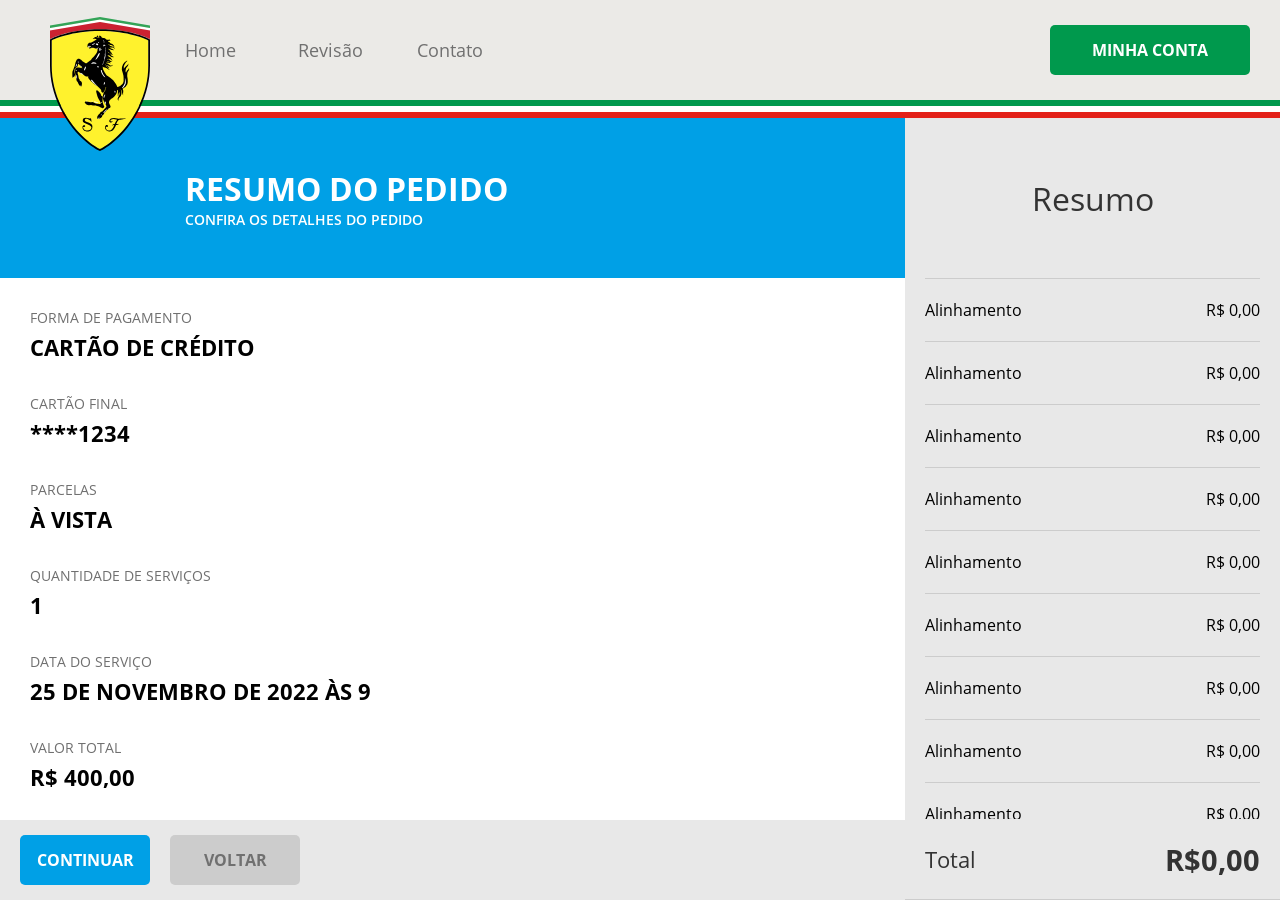
<file: schedules-summary.html>
<!DOCTYPE html>
<html lang="pt-br">

<head>
    <meta charset="UTF-8" />
    <meta name="viewport" content="width=device-width, initial-scale=1.0" />
    <title>Ferrari - Hcode Lab</title>
    <link rel="apple-touch-icon" sizes="57x57" href="assets/images/apple-icon-57x57.png" />
    <link rel="apple-touch-icon" sizes="60x60" href="assets/images/apple-icon-60x60.png" />
    <link rel="apple-touch-icon" sizes="72x72" href="assets/images/apple-icon-72x72.png" />
    <link rel="apple-touch-icon" sizes="76x76" href="assets/images/apple-icon-76x76.png" />
    <link rel="apple-touch-icon" sizes="114x114" href="assets/images/apple-icon-114x114.png" />
    <link rel="apple-touch-icon" sizes="120x120" href="assets/images/apple-icon-120x120.png" />
    <link rel="apple-touch-icon" sizes="144x144" href="assets/images/apple-icon-144x144.png" />
    <link rel="apple-touch-icon" sizes="152x152" href="assets/images/apple-icon-152x152.png" />
    <link rel="apple-touch-icon" sizes="180x180" href="assets/images/apple-icon-180x180.png" />
    <link rel="icon" type="image/png" sizes="192x192" href="assets/images/android-icon-192x192.png" />
    <link rel="icon" type="image/png" sizes="32x32" href="assets/images/favicon-32x32.png" />
    <link rel="icon" type="image/png" sizes="96x96" href="assets/images/favicon-96x96.png" />
    <link rel="icon" type="image/png" sizes="16x16" href="assets/images/favicon-16x16.png" />
    <link rel="manifest" href="manifest.json" />
    <meta name="msapplication-TileColor" content="#E1DEDD" />
    <meta name="msapplication-TileImage" content="assets/images/ms-icon-144x144.png" />
    <meta name="theme-color" content="#E1DEDD" />
    <meta name="description" content="Conheça a Ferrari Auto Center" />
    <link rel="stylesheet" href="assets/css/main.css" type="text/css" />
</head>

<body>

    <header id="header">

        <div class="overlay"></div>
        <a href="index.html#home"><img src="assets/images/ferrari-logo.svg" class="logo" alt="Logo Ferrari" /></a>
        <button type="button" id="btn-open">
            <svg id="menu-black-18dp" xmlns="http://www.w3.org/2000/svg" width="32" height="32" viewBox="0 0 32 32">
                <path id="Caminho_215" data-name="Caminho 215" d="M0,0H32V32H0Z" fill="none" />
                <path id="Caminho_216" data-name="Caminho 216" d="M3,18H29V16H3Zm0-5H29V11H3ZM3,6V8H29V6Z"
                    transform="translate(0 4)" />
            </svg>
        </button>
        <div class="menu">
            <nav>
                <button type="button" id="btn-close">
                    <svg xmlns="http://www.w3.org/2000/svg" width="24" height="24" viewBox="0 0 24 24">
                        <path d="M0,0H24V24H0Z" fill="none" />
                        <path
                            d="M19,6.41,17.59,5,12,10.59,6.41,5,5,6.41,10.59,12,5,17.59,6.41,19,12,13.41,17.59,19,19,17.59,13.41,12Z" />
                    </svg>
                </button>
                <ul>
                    <li><a href="index.html#home">Home</a></li>
                    <li><a href="index.html#service">Revisão</a></li>
                    <li><a href="index.html#contact">Contato</a></li>
                    <li class="divider">
                        <hr />
                    </li>
                    <li class="hide-guest"><a href="schedules.html">Agendamentos</a></li>
                    <li class="hide-guest"><a href="profile.html">Editar Dados</a></li>
                    <li class="hide-guest"><a href="change-photo.html">Mudar Foto</a></li>
                    <li class="hide-guest"><a href="change-password.html">Alterar Senha</a></li>
                </ul>
            </nav>
            <div class="footer">
                <hr />
                <div>
                    <picture>
                        <a href="profile.html"><img src="assets/images/user.png" alt="João Rangel" /></a>
                    </picture>
                    <div>
                        <a href="profile.html">
                            <strong>João Rangel</strong>
                            <small>joaohcrangel@gmail.com</small>
                        </a>
                    </div>
                    <button type="button">
                        <svg xmlns="http://www.w3.org/2000/svg" width="24" height="24" viewBox="0 0 24 24">
                            <path d="M0,0H24V24H0Z" fill="none" />
                            <path
                                d="M10.09,15.59,11.5,17l5-5-5-5L10.09,8.41,12.67,11H3v2h9.67ZM19,3H5A2,2,0,0,0,3,5V9H5V5H19V19H5V15H3v4a2,2,0,0,0,2,2H19a2.006,2.006,0,0,0,2-2V5A2.006,2.006,0,0,0,19,3Z"
                                fill="#333" />
                        </svg>
                    </button>
                </div>
                <a href="auth.html" class="btn-register">Minha Conta</a>
            </div>
        </div>
        <hr class="italy" />
    </header>

    <section class="page blue" id="schedules-summary">

        <header>
            <h1>Resumo do Pedido<small>Confira os detalhes do pedido</small></h1>
        </header>

        <main>

            <form action="shedules-complete.html">

                <div class="field">
                    <input type="text" name="payment" id="payment" readonly value="Cartão de Crédito">
                    <label for="payment">Forma de Pagamento</label>
                </div>

                <div class="field">
                    <input type="text" name="creditcard" id="creditcard" readonly value="****1234">
                    <label for="creditcard">Cartão Final</label>
                </div>

                <div class="field">
                    <input type="text" name="installments" id="installments" readonly value="À vista">
                    <label for="installments">Parcelas</label>
                </div>

                <div class="field">
                    <input type="text" name="services" id="services" readonly value="1">
                    <label for="services">Quantidade de Serviços</label>
                </div>

                <div class="field">
                    <input type="text" name="schedule_at" id="schedule_at" readonly value="25 de novembro de 2022 às 9:00">
                    <label for="schedule_at">Data do Serviço</label>
                </div>

                <div class="field">
                    <input type="text" name="total" id="total" readonly value="R$ 400,00">
                    <label for="total">Valor Total</label>
                </div>


                <footer class="fixed">
                    <a href="schedules-payment.html">Voltar</a>
                    <button type="submit">Continuar</button>
                </footer>

            </form>

        </main>

        <aside>
            <header>Resumo</header>

            <section>
                <table>
                    <tbody>
                        <tr>
                            <td>Alinhamento</td>
                            <td class="price">R$ 0,00</td>
                        </tr>
                        <tr>
                            <td>Alinhamento</td>
                            <td class="price">R$ 0,00</td>
                        </tr>
                        <tr>
                            <td>Alinhamento</td>
                            <td class="price">R$ 0,00</td>
                        </tr>
                        <tr>
                            <td>Alinhamento</td>
                            <td class="price">R$ 0,00</td>
                        </tr>
                        <tr>
                            <td>Alinhamento</td>
                            <td class="price">R$ 0,00</td>
                        </tr>
                        <tr>
                            <td>Alinhamento</td>
                            <td class="price">R$ 0,00</td>
                        </tr>
                        <tr>
                            <td>Alinhamento</td>
                            <td class="price">R$ 0,00</td>
                        </tr>
                        <tr>
                            <td>Alinhamento</td>
                            <td class="price">R$ 0,00</td>
                        </tr>
                        <tr>
                            <td>Alinhamento</td>
                            <td class="price">R$ 0,00</td>
                        </tr>
                        <tr>
                            <td>Alinhamento</td>
                            <td class="price">R$ 0,00</td>
                        </tr>
                        <tr>
                            <td>Alinhamento</td>
                            <td class="price">R$ 0,00</td>
                        </tr>
                        <tr>
                            <td>Alinhamento</td>
                            <td class="price">R$ 0,00</td>
                        </tr>
                    </tbody>
                </table>
            </section>

            <footer>
                <button type="button" id="btn-summary-toggle">
                    <svg xmlns="http://www.w3.org/2000/svg" width="12" height="7.41" viewBox="0 0 12 7.41">
                        <path d="M10,6,8.59,7.41,13.17,12,8.59,16.59,10,18l6-6Z"
                            transform="translate(-6 16) rotate(-90)" fill="#707070" />
                    </svg>
                </button>

                <div>
                    <span>Total</span>
                    <span class="total">R$0,00</span>
                </div>

            </footer>
        </aside>

    </section>

</body>

</html>
</file>
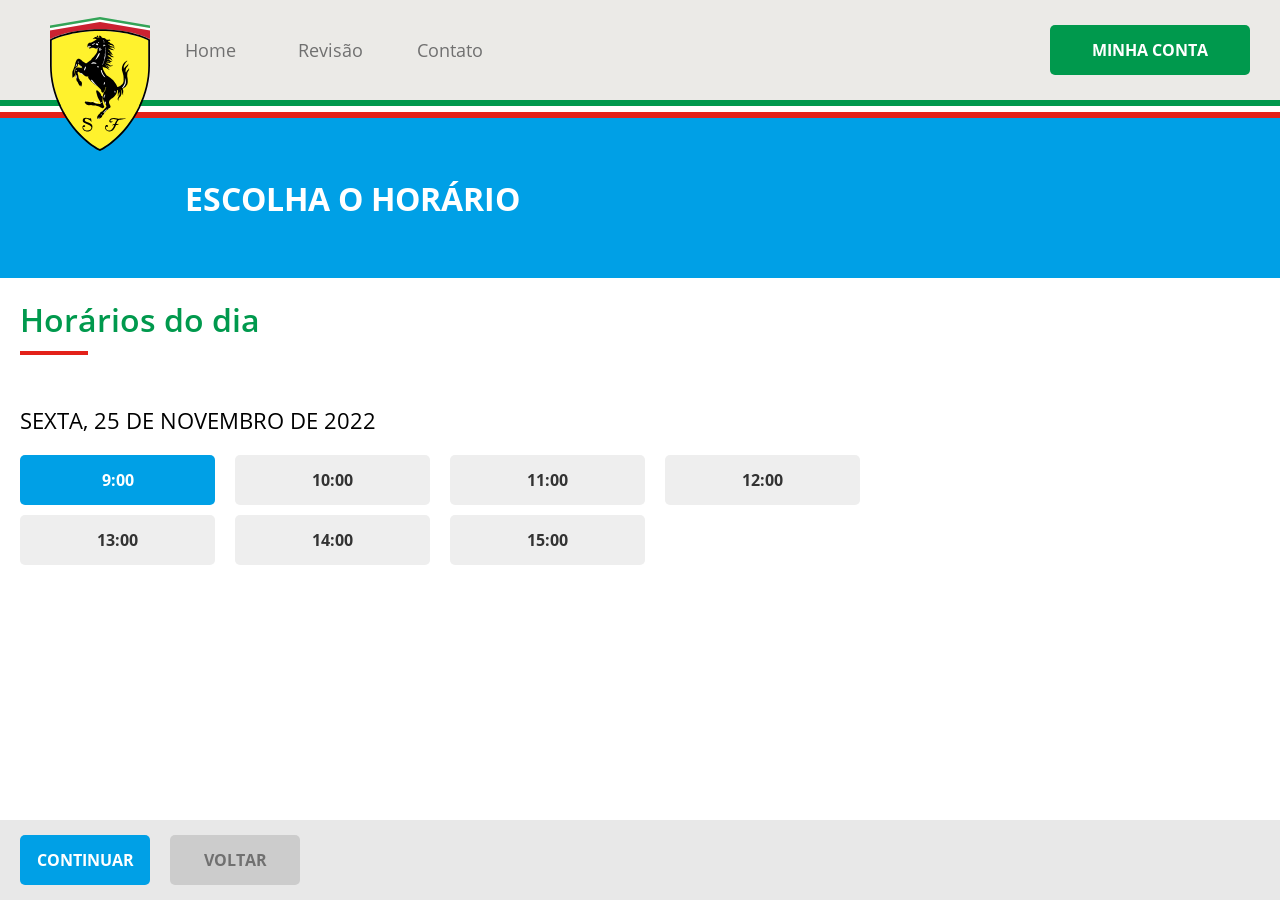
<file: schedules-time-options.html>
<!DOCTYPE html>
<html lang="pt-br">

<head>
    <meta charset="UTF-8" />
    <meta name="viewport" content="width=device-width, initial-scale=1.0" />
    <title>Ferrari - Hcode Lab</title>
    <link rel="apple-touch-icon" sizes="57x57" href="assets/images/apple-icon-57x57.png" />
    <link rel="apple-touch-icon" sizes="60x60" href="assets/images/apple-icon-60x60.png" />
    <link rel="apple-touch-icon" sizes="72x72" href="assets/images/apple-icon-72x72.png" />
    <link rel="apple-touch-icon" sizes="76x76" href="assets/images/apple-icon-76x76.png" />
    <link rel="apple-touch-icon" sizes="114x114" href="assets/images/apple-icon-114x114.png" />
    <link rel="apple-touch-icon" sizes="120x120" href="assets/images/apple-icon-120x120.png" />
    <link rel="apple-touch-icon" sizes="144x144" href="assets/images/apple-icon-144x144.png" />
    <link rel="apple-touch-icon" sizes="152x152" href="assets/images/apple-icon-152x152.png" />
    <link rel="apple-touch-icon" sizes="180x180" href="assets/images/apple-icon-180x180.png" />
    <link rel="icon" type="image/png" sizes="192x192" href="assets/images/android-icon-192x192.png" />
    <link rel="icon" type="image/png" sizes="32x32" href="assets/images/favicon-32x32.png" />
    <link rel="icon" type="image/png" sizes="96x96" href="assets/images/favicon-96x96.png" />
    <link rel="icon" type="image/png" sizes="16x16" href="assets/images/favicon-16x16.png" />
    <link rel="manifest" href="manifest.json" />
    <meta name="msapplication-TileColor" content="#E1DEDD" />
    <meta name="msapplication-TileImage" content="assets/images/ms-icon-144x144.png" />
    <meta name="theme-color" content="#E1DEDD" />
    <meta name="description" content="Conheça a Ferrari Auto Center" />
    <link rel="stylesheet" href="assets/css/main.css" type="text/css" />
</head>

<body>

    <header id="header">

        <div class="overlay"></div>
        <a href="index.html#home"><img src="assets/images/ferrari-logo.svg" class="logo" alt="Logo Ferrari" /></a>
        <button type="button" id="btn-open">
            <svg id="menu-black-18dp" xmlns="http://www.w3.org/2000/svg" width="32" height="32" viewBox="0 0 32 32">
                <path id="Caminho_215" data-name="Caminho 215" d="M0,0H32V32H0Z" fill="none" />
                <path id="Caminho_216" data-name="Caminho 216" d="M3,18H29V16H3Zm0-5H29V11H3ZM3,6V8H29V6Z"
                    transform="translate(0 4)" />
            </svg>
        </button>
        <div class="menu">
            <nav>
                <button type="button" id="btn-close">
                    <svg xmlns="http://www.w3.org/2000/svg" width="24" height="24" viewBox="0 0 24 24">
                        <path d="M0,0H24V24H0Z" fill="none" />
                        <path
                            d="M19,6.41,17.59,5,12,10.59,6.41,5,5,6.41,10.59,12,5,17.59,6.41,19,12,13.41,17.59,19,19,17.59,13.41,12Z" />
                    </svg>
                </button>
                <ul>
                    <li><a href="index.html#home">Home</a></li>
                    <li><a href="index.html#service">Revisão</a></li>
                    <li><a href="index.html#contact">Contato</a></li>
                    <li class="divider">
                        <hr />
                    </li>
                    <li class="hide-guest"><a href="schedules.html">Agendamentos</a></li>
                    <li class="hide-guest"><a href="profile.html">Editar Dados</a></li>
                    <li class="hide-guest"><a href="change-photo.html">Mudar Foto</a></li>
                    <li class="hide-guest"><a href="change-password.html">Alterar Senha</a></li>
                </ul>
            </nav>
            <div class="footer">
                <hr />
                <div>
                    <picture>
                        <a href="profile.html"><img src="assets/images/user.png" alt="João Rangel" /></a>
                    </picture>
                    <div>
                        <a href="profile.html">
                            <strong>João Rangel</strong>
                            <small>joaohcrangel@gmail.com</small>
                        </a>
                    </div>
                    <button type="button">
                        <svg xmlns="http://www.w3.org/2000/svg" width="24" height="24" viewBox="0 0 24 24">
                            <path d="M0,0H24V24H0Z" fill="none" />
                            <path
                                d="M10.09,15.59,11.5,17l5-5-5-5L10.09,8.41,12.67,11H3v2h9.67ZM19,3H5A2,2,0,0,0,3,5V9H5V5H19V19H5V15H3v4a2,2,0,0,0,2,2H19a2.006,2.006,0,0,0,2-2V5A2.006,2.006,0,0,0,19,3Z"
                                fill="#333" />
                        </svg>
                    </button>
                </div>
                <a href="auth.html" class="btn-register">Minha Conta</a>
            </div>
        </div>
        <hr class="italy" />
    </header>

    <section id="time-options" class="page blue">

        <header>
            <h1>Escolha o Horário</h1>
        </header>

        <main>
            <header class="page-title">
                <h2>Horários do dia</h2>
                <hr />
            </header>

            <form action="schedules-services.html">

                <h3>Sexta, 25 de novembro de 2022</h3>

                <div class="options">

                    <label>
                        <input type="radio" name="option" value="9:00" checked>
                        <span>9:00</span>
                    </label>

                    <label>
                        <input type="radio" name="option" value="10:00">
                        <span>10:00</span>
                    </label>

                    <label>
                        <input type="radio" name="option" value="11:00">
                        <span>11:00</span>
                    </label>

                    <label>
                        <input type="radio" name="option" value="12:00">
                        <span>12:00</span>
                    </label>

                    <label>
                        <input type="radio" name="option" value="13:00">
                        <span>13:00</span>
                    </label>

                    <label>
                        <input type="radio" name="option" value="14:00">
                        <span>14:00</span>
                    </label>

                    <label>
                        <input type="radio" name="option" value="15:00">
                        <span>15:00</span>
                    </label>

                </div>

                <footer class="fixed">
                    <a href="schedules-new.html">Voltar</a>
                    <button type="submit">Continuar</button>

                </footer>

            </form>
        </main>

    </section>


</body>

</html>
</file>
<file: assets/css/main.css>
@font-face {
  font-family: 'Open Sans';
  src: local("Open Sans Light"), url("../fonts/OpenSans-Light.ttf") format("truetype");
  font-style: normal;
  font-weight: 300; }
@font-face {
  font-family: 'Open Sans';
  src: local("Open Sans Regular"), url("../fonts/OpenSans-Regular.ttf") format("truetype");
  font-style: normal;
  font-weight: 400; }
@font-face {
  font-family: 'Open Sans';
  src: local("Open Sans SemiBold"), url("../fonts/OpenSans-SemiBold.ttf") format("truetype");
  font-style: normal;
  font-weight: 600; }
@font-face {
  font-family: 'Open Sans';
  src: local("Open Sans Bold"), url("../fonts/OpenSans-Bold.ttf") format("truetype");
  font-style: normal;
  font-weight: bold; }
@font-face {
  font-family: 'Nothing';
  src: local("Nothing You Could Do"), url("../fonts/NothingYouCouldDo-Regular.ttf") format("truetype");
  font-style: normal;
  font-weight: 300; }
@font-face {
  font-family: 'Teko';
  src: local("Teko"), url("../fonts/Teko-Regular.ttf") format("truetype");
  font-style: normal;
  font-weight: 400; }
:root {
  --white: #FFF;
  --black: #000;
  --black-hover: #111;
  --black-active: #222;
  --black-10: #0000001a;
  --black-50: rgba(0, 0, 0, .5);
  --black-75: #000000bf;
  --dark-0: #333;
  --dark-1: #000000BF;
  --gray: #79756C;
  --gray-0: #707070;
  --gray-1: #7E7E7E;
  --gray-2: #9A9A99;
  --gray-3: #CCC;
  --gray-4: #00000029;
  --gray-5: #E5E3DFBF;
  --gray-6: #F8F8F8;
  --gray-7: #E5E3DF;
  --gray-8: #DDD;
  --gray-9: #999;
  --gray-10: #EEE;
  --gray-11: #444;
  --gray-12: #E8E8E8;
  --red: #E32119;
  --red-hover: #E4423B;
  --red-active: #C91D16;
  --green: #00994D;
  --green-hover: #00BE60;
  --green-active: #00773C;
  --blue: #00A0E6;
  --blue-hover: #1CABE9;
  --blue-active: #199BD4;
  --success: #D4EDDA;
  --success-border: #C3E6CB;
  --success-color: #155724;
  --danger: #F8D7DA;
  --danger-border: #F5C6CB;
  --danger-color: #721C24;
  --space: 20px;
  --border-radius: 5px; }

* {
  box-sizing: border-box;
  scroll-behavior: smooth;
  font-family: 'Open Sans';
  font-style: normal;
  font-weight: 400; }

body, div, article, aside, footer, header, main, nav, section, ul, ol, li, button, figure, picture, hr {
  display: flex; }

body {
  margin: 0;
  flex-direction: column;
  background-color: var(--bg-color); }
  body > main {
    min-height: calc(100vh - 400px); }

hr.divider {
  background-color: var(--gray-3);
  height: 1px;
  width: calc(100% - 2em);
  margin: 3em 0;
  border: none;
  align-self: center; }

@media (min-width: 1200px) {
  body > main {
    min-height: calc(100vh - 341px); } }
.toast {
  position: relative;
  height: 80px;
  width: 100%;
  align-items: center;
  padding: var(--space);
  border: 1px solid transparent;
  transition: 1s cubic-bezier(0.19, 1, 0.22, 1); }
  .toast .close {
    position: absolute;
    top: 0;
    right: 0;
    padding: 16px;
    background: none;
    border: none;
    font-size: 32px;
    transition: .3s;
    color: var(--black-50);
    min-width: 50px;
    margin: 15px; }
    .toast .close:hover {
      color: var(--black-75); }
  .toast.success {
    color: var(--success-color);
    border-color: var(--success-border);
    background-color: var(--success); }
  .toast.danger {
    color: var(--danger-color);
    border-color: var(--danger-border);
    background-color: var(--danger); }

form {
  flex-direction: column;
  width: 100%;
  padding: 0 var(--space); }
  form .fields {
    flex-direction: column; }
  form .field {
    position: relative;
    flex-direction: column;
    width: 100%;
    margin-bottom: var(--space); }
    form .field label {
      color: var(--gray-3);
      font-size: 14px;
      position: absolute;
      top: 10px;
      left: 10px;
      transition: color .3s ease-in-out;
      z-index: 2; }
    form .field input, form .field textarea, form .field select {
      border: var(--gray-3) 1px solid;
      line-height: 1.5em;
      padding: 10px;
      padding-top: 33px;
      font-size: 16px;
      color: var(--dark-0);
      outline: none;
      border-radius: var(--border-radius);
      position: relative;
      z-index: 1;
      top: 0;
      transition: border-color .3s ease-in-out;
      width: 100%;
      background-color: transparent; }
      form .field input:focus, form .field textarea:focus, form .field select:focus {
        border-color: var(--green); }
        form .field input:focus + label, form .field textarea:focus + label, form .field select:focus + label {
          color: var(--green); }
      form .field input[readonly], form .field textarea[readonly], form .field select[readonly] {
        border: none;
        color: var(--black);
        font-weight: bold;
        font-size: 22px;
        text-transform: uppercase;
        padding-bottom: 0; }
        form .field input[readonly] + label, form .field textarea[readonly] + label, form .field select[readonly] + label {
          color: var(--gray-0);
          text-transform: uppercase; }
  form button {
    min-width: 130px;
    border: none;
    height: 50px;
    display: flex;
    justify-content: center;
    align-items: center;
    font-size: 16px;
    font-weight: bold;
    text-transform: uppercase;
    text-decoration: none;
    outline: none;
    cursor: pointer;
    border-radius: var(--border-radius);
    background: transparent;
    color: var(--black);
    background-color: var(--green);
    color: var(--white); }
    form button:hover {
      background-color: var(--black-10); }
    form button:active {
      background-color: var(--black-75); }
    form button:hover {
      background-color: var(--green-hover); }
    form button:active {
      background-color: var(--green-active); }

@media (min-width: 1200px) {
  form {
    max-width: 400px; }
    form .fields {
      flex-direction: row; }
      form .fields .field {
        margin-right: var(--space); }
        form .fields .field:last-child {
          margin-right: 0; }
        form .fields .field textarea {
          min-height: 250px; }
    form button {
      max-width: 340px; } }
header.page-title {
  display: flex;
  flex-direction: column;
  align-items: flex-start;
  width: 100%; }
  header.page-title h1, header.page-title h2, header.page-title h3, header.page-title h4, header.page-title h5, header.page-title h6 {
    color: var(--green);
    margin: 0;
    font-size: 32px;
    font-weight: 600; }
  header.page-title hr {
    width: 68px;
    border: none;
    border-top: 4px solid var(--red);
    margin: 10px 0; }

.page {
  flex-direction: column;
  height: calc(100vh - 140px);
  overflow: auto; }
  .page .page-title {
    margin: var(--space);
    width: calc(100% - calc(var(--space) * 2)); }
  .page aside, .page aside.open {
    width: 100%;
    position: fixed;
    z-index: 2;
    right: 0;
    bottom: 80px;
    height: 50px;
    background-color: var(--gray-12);
    border-bottom: var(--gray-3) 1px solid;
    flex-direction: column;
    transition: all 0.2s ease-in-out; }
    .page aside header, .page aside.open header {
      font-size: 2em;
      color: var(--dark-0);
      height: 130px;
      justify-content: center;
      align-items: center;
      display: none; }
    .page aside section, .page aside.open section {
      padding: 0 var(--space);
      display: none;
      flex: 1;
      max-height: calc(100vh - 339px);
      overflow-y: auto; }
      .page aside section table, .page aside.open section table {
        border-collapse: collapse;
        width: 100%;
        border-bottom: var(--gray-3) 1px solid; }
        .page aside section table td, .page aside.open section table td {
          padding: var(--space) 0;
          border-top: var(--gray-3) 1px solid; }
          .page aside section table td.price, .page aside.open section table td.price {
            text-align: right; }
    .page aside footer, .page aside.open footer {
      height: 50px;
      flex-direction: row;
      justify-content: space-between;
      align-items: center;
      padding: var(--space);
      font-size: 18px;
      color: var(--dark-0); }
      .page aside footer .total, .page aside.open footer .total {
        font-weight: bold;
        margin-left: var(--space);
        text-align: right; }
      .page aside footer button, .page aside.open footer button {
        min-width: 130px;
        border: none;
        height: 50px;
        display: flex;
        justify-content: center;
        align-items: center;
        font-size: 16px;
        font-weight: bold;
        text-transform: uppercase;
        text-decoration: none;
        outline: none;
        cursor: pointer;
        border-radius: var(--border-radius);
        background: transparent;
        color: var(--black);
        min-width: 50px;
        width: 50px; }
        .page aside footer button:hover, .page aside.open footer button:hover {
          background-color: var(--black-10); }
        .page aside footer button:active, .page aside.open footer button:active {
          background-color: var(--black-75); }
        .page aside footer button svg, .page aside.open footer button svg {
          transform: rotate(0deg);
          transition: all .3s ease-in-out; }
    .page aside.open, .page aside.open.open {
      height: calc(100vh - 158px); }
      .page aside.open header, .page aside.open section, .page aside.open.open header, .page aside.open.open section {
        display: flex; }
      .page aside.open footer button svg, .page aside.open.open footer button svg {
        transform: rotate(180deg); }
  .page > header {
    width: 100%;
    min-height: 130px;
    background-color: var(--black);
    color: var(--white);
    justify-content: center;
    align-items: center;
    margin-top: 18px; }
    .page > header h1 {
      font-size: 23px;
      font-weight: bold;
      text-transform: uppercase; }
      .page > header h1 small {
        font-size: 14px;
        font-weight: 600;
        display: block; }
  .page > main {
    margin-bottom: 80px;
    flex-direction: column; }
    .page > main .toast {
      position: fixed;
      bottom: 0;
      left: 0;
      z-index: 3; }
      .page > main .toast.open {
        transform: translateY(-80px); }
  .page footer.fixed {
    width: 100%;
    position: fixed;
    bottom: 0;
    background-color: var(--gray-12);
    height: 80px;
    left: 0;
    justify-content: space-between;
    align-items: center;
    padding: var(--space);
    z-index: 4; }
    .page footer.fixed button, .page footer.fixed a {
      min-width: 130px;
      border: none;
      height: 50px;
      display: flex;
      justify-content: center;
      align-items: center;
      font-size: 16px;
      font-weight: bold;
      text-transform: uppercase;
      text-decoration: none;
      outline: none;
      cursor: pointer;
      border-radius: var(--border-radius);
      background: transparent;
      color: var(--black);
      background-color: var(--gray-3);
      color: var(--gray-0); }
      .page footer.fixed button:hover, .page footer.fixed a:hover {
        background-color: var(--black-10); }
      .page footer.fixed button:active, .page footer.fixed a:active {
        background-color: var(--black-75); }
      .page footer.fixed button:hover, .page footer.fixed a:hover {
        background-color: var(--gray-hover); }
      .page footer.fixed button:active, .page footer.fixed a:active {
        background-color: var(--gray-active); }
    .page footer.fixed button[type=submit], .page footer.fixed a.black {
      min-width: 130px;
      border: none;
      height: 50px;
      display: flex;
      justify-content: center;
      align-items: center;
      font-size: 16px;
      font-weight: bold;
      text-transform: uppercase;
      text-decoration: none;
      outline: none;
      cursor: pointer;
      border-radius: var(--border-radius);
      background: transparent;
      color: var(--black);
      background-color: var(--black);
      color: var(--white); }
      .page footer.fixed button[type=submit]:hover, .page footer.fixed a.black:hover {
        background-color: var(--black-10); }
      .page footer.fixed button[type=submit]:active, .page footer.fixed a.black:active {
        background-color: var(--black-75); }
      .page footer.fixed button[type=submit]:hover, .page footer.fixed a.black:hover {
        background-color: var(--black-hover); }
      .page footer.fixed button[type=submit]:active, .page footer.fixed a.black:active {
        background-color: var(--black-active); }
  .page.blue > header {
    background-color: var(--blue); }
  .page.blue footer.fixed button[type=submit], .page.blue footer.fixed a.black {
    min-width: 130px;
    border: none;
    height: 50px;
    display: flex;
    justify-content: center;
    align-items: center;
    font-size: 16px;
    font-weight: bold;
    text-transform: uppercase;
    text-decoration: none;
    outline: none;
    cursor: pointer;
    border-radius: var(--border-radius);
    background: transparent;
    color: var(--black);
    background-color: var(--blue);
    color: var(--white); }
    .page.blue footer.fixed button[type=submit]:hover, .page.blue footer.fixed a.black:hover {
      background-color: var(--black-10); }
    .page.blue footer.fixed button[type=submit]:active, .page.blue footer.fixed a.black:active {
      background-color: var(--black-75); }
    .page.blue footer.fixed button[type=submit]:hover, .page.blue footer.fixed a.black:hover {
      background-color: var(--blue-hover); }
    .page.blue footer.fixed button[type=submit]:active, .page.blue footer.fixed a.black:active {
      background-color: var(--blue-active); }
  .page.green > header {
    background-color: var(--green); }
  .page.green footer.fixed button[type=submit], .page.green footer.fixed a.black {
    min-width: 130px;
    border: none;
    height: 50px;
    display: flex;
    justify-content: center;
    align-items: center;
    font-size: 16px;
    font-weight: bold;
    text-transform: uppercase;
    text-decoration: none;
    outline: none;
    cursor: pointer;
    border-radius: var(--border-radius);
    background: transparent;
    color: var(--black);
    background-color: var(--green);
    color: var(--white); }
    .page.green footer.fixed button[type=submit]:hover, .page.green footer.fixed a.black:hover {
      background-color: var(--black-10); }
    .page.green footer.fixed button[type=submit]:active, .page.green footer.fixed a.black:active {
      background-color: var(--black-75); }
    .page.green footer.fixed button[type=submit]:hover, .page.green footer.fixed a.black:hover {
      background-color: var(--green-hover); }
    .page.green footer.fixed button[type=submit]:active, .page.green footer.fixed a.black:active {
      background-color: var(--green-active); }

@media (min-width: 1200px) {
  .page > header {
    justify-content: flex-start;
    padding-left: 185px;
    min-height: 160px; }
    .page > header h1 {
      font-size: 32px; }
  .page aside {
    width: 375px;
    height: calc(100vh - 118px);
    bottom: 0;
    z-index: 4; }
    .page aside header, .page aside section {
      display: flex; }
    .page aside header {
      height: 160px; }
    .page aside footer {
      height: 80px; }
      .page aside footer > div {
        width: 100%;
        justify-content: space-between;
        align-items: center;
        font-size: 22px; }
        .page aside footer > div .total {
          font-size: 29px; }
      .page aside footer button {
        display: none; }
  .page footer.fixed {
    justify-content: flex-start; }
    .page footer.fixed button + button, .page footer.fixed a + a, .page footer.fixed button + a, .page footer.fixed a + button {
      margin-right: var(--space); }
    .page footer.fixed button, .page footer.fixed a {
      order: 1; }
      .page footer.fixed button:first-child, .page footer.fixed a:first-child {
        order: 2; } }
.calendar {
  flex-direction: column;
  padding: 0 var(--space);
  margin-bottom: var(--space); }
  .calendar .month {
    justify-content: space-between;
    align-items: center;
    color: var(--gray-2);
    margin-bottom: 10px;
    text-transform: uppercase; }
    .calendar .month h2 {
      font-size: 22px;
      font-weight: 400; }
    .calendar .month button {
      min-width: 130px;
      border: none;
      height: 50px;
      display: flex;
      justify-content: center;
      align-items: center;
      font-size: 16px;
      font-weight: bold;
      text-transform: uppercase;
      text-decoration: none;
      outline: none;
      cursor: pointer;
      border-radius: var(--border-radius);
      background: transparent;
      color: var(--black);
      border: var(--gray-2) 2px solid;
      border-radius: var(--border-radius);
      color: var(--gray-2); }
      .calendar .month button:hover {
        background-color: var(--black-10); }
      .calendar .month button:active {
        background-color: var(--black-75); }
    .calendar .month nav button {
      min-width: 50px; }
    .calendar .month nav button + button {
      margin-left: 10px; }
    .calendar .month .btn-today {
      display: none; }
  .calendar ul {
    margin: 0;
    padding: 0; }
  .calendar .weekdays {
    font-weight: bold;
    text-transform: uppercase;
    color: var(--gray-0);
    display: grid;
    grid-template-columns: 1fr 1fr 1fr 1fr 1fr 1fr 1fr; }
    .calendar .weekdays li {
      justify-content: center;
      padding: 8px 0;
      font-size: 12px;
      font-weight: bold; }
  .calendar .days {
    display: grid;
    grid-template-columns: repeat(7, 1fr);
    grid-template-rows: repeat(5, 12vw);
    grid-gap: 10px;
    color: var(--dark-0); }
    .calendar .days li {
      font-size: 16px;
      justify-content: center;
      align-items: center;
      padding: 0;
      border-radius: 50%;
      cursor: pointer;
      transition: all .1s ease-in-out; }
      .calendar .days li:hover {
        background-color: var(--gray-7); }
      .calendar .days li.active {
        background-color: var(--blue);
        color: var(--white); }
        .calendar .days li.active:hover {
          background-color: var(--blue-hover); }
        .calendar .days li.active:active {
          background-color: var(--blue-active); }
      .calendar .days li.selected {
        background-color: var(--green);
        color: var(--white); }
        .calendar .days li.selected:hover {
          background-color: var(--green-hover); }
        .calendar .days li.selected:active {
          background-color: var(--green-active); }

@media (min-width: 992px) {
  .calendar {
    max-width: 992px; }
    .calendar .month {
      margin: var(--space) 0; }
      .calendar .month h2 {
        font-size: 44px; }
      .calendar .month .btn-today {
        display: flex; }
    .calendar .weedays li {
      font-size: 21px;
      font-weight: bold; }
    .calendar .days {
      grid-template-rows: repeat(5, calc(992px / 7)); }
      .calendar .days li {
        font-size: 38px; } }
#header {
  min-width: 320px;
  width: 100%;
  height: 60px;
  background-color: var(--gray-5);
  position: relative;
  z-index: 3; }
  #header .italy {
    width: 100%;
    position: absolute;
    top: 60px;
    background-color: var(--white);
    border: none;
    border-top: var(--green) 6px solid;
    border-bottom: var(--red) 6px solid;
    height: 18px;
    margin: 0; }
  #header .logo {
    position: absolute;
    transition: all 1s ease-in-out;
    top: 15px;
    width: 72px;
    right: calc(50vw - 36px);
    z-index: 5; }
  #header .menu {
    transition: right .5s ease-in-out;
    width: 300px;
    height: 100vh;
    padding-bottom: 50px;
    background-color: var(--gray-7);
    position: fixed;
    right: -300px;
    top: 0;
    z-index: 4;
    flex-direction: column;
    justify-content: space-between; }
    #header .menu hr {
      width: 100%;
      border-bottom: none;
      border-color: var(--black-10);
      margin: 0; }
    #header .menu.logged nav ul li.divider {
      display: flex; }
    #header .menu.logged nav ul li.hide-guest {
      display: flex; }
    #header .menu.logged .footer > div {
      display: flex; }
    #header .menu.logged .footer > a.btn-register {
      display: none; }
    #header .menu nav {
      flex-direction: column; }
      #header .menu nav ul {
        margin: 0;
        padding: 0;
        margin-top: 249px;
        width: 100%;
        flex-direction: column; }
        #header .menu nav ul li {
          padding: 14px 0;
          list-style: none;
          justify-content: center; }
          #header .menu nav ul li a {
            text-decoration: none;
            color: var(--gray-0); }
          #header .menu nav ul li.hide-guest, #header .menu nav ul li.divider {
            display: none; }
          #header .menu nav ul li hr {
            margin: 15px 0; }
    #header .menu .footer {
      flex-direction: column;
      align-items: center;
      width: 100%; }
      #header .menu .footer > div {
        display: none;
        padding: 15px;
        width: 100%;
        align-items: center; }
        #header .menu .footer > div picture {
          margin-right: 10px; }
          #header .menu .footer > div picture img {
            width: 40px;
            height: 40px;
            border-radius: 50%; }
        #header .menu .footer > div > div {
          flex-direction: column;
          flex: 1; }
        #header .menu .footer > div a {
          color: var(--dark-0);
          text-decoration: none;
          font-size: 16px; }
          #header .menu .footer > div a small {
            color: var(--gray-2);
            font-size: 12px; }
    #header .menu .btn-register {
      margin: 20px;
      width: calc(300px - 40px);
      min-width: 130px;
      border: none;
      height: 50px;
      display: flex;
      justify-content: center;
      align-items: center;
      font-size: 16px;
      font-weight: bold;
      text-transform: uppercase;
      text-decoration: none;
      outline: none;
      cursor: pointer;
      border-radius: var(--border-radius);
      background: transparent;
      color: var(--black);
      background-color: var(--green);
      color: var(--white); }
      #header .menu .btn-register:hover {
        background-color: var(--black-10); }
      #header .menu .btn-register:active {
        background-color: var(--black-75); }
      #header .menu .btn-register:hover {
        background-color: var(--green-hover); }
      #header .menu .btn-register:active {
        background-color: var(--green-active); }
  #header button {
    background: none;
    border: none;
    outline: none;
    padding: 13px; }
  #header #btn-open, #header #btn-close {
    position: absolute;
    right: 0; }

.open-menu {
  overflow: hidden; }
  .open-menu #header .overlay {
    position: fixed;
    top: 0;
    left: 0;
    width: 100vw;
    height: 100vh;
    background-color: var(--dark-1);
    z-index: 4; }
  .open-menu #header .menu {
    right: 0; }
  .open-menu #header .logo {
    right: 87px;
    width: 120px; }

@media (min-width: 1200px) {
  .open-menu {
    overflow: initial; }
    .open-menu #header .overlay {
      display: none; }
    .open-menu #header .logo {
      width: 100px;
      top: 17px;
      right: calc(100vw - 150px); }

  #header {
    height: 100px; }
    #header .italy {
      top: 100px; }
    #header .logo {
      width: 100px;
      top: 17px;
      right: calc(100vw - 150px); }
    #header #btn-open, #header #btn-close {
      display: none; }
    #header .menu {
      right: initial;
      position: static;
      background-color: initial;
      width: 100%;
      height: 100px;
      flex-direction: row;
      margin-left: 150px;
      justify-content: space-between;
      align-items: center;
      padding-bottom: 0; }
      #header .menu .btn-register {
        margin: 0;
        margin-right: 30px;
        width: 200px; }
      #header .menu nav {
        width: 100%; }
        #header .menu nav ul {
          flex-direction: row;
          justify-content: flex-start;
          align-items: center;
          margin-top: 0; }
          #header .menu nav ul li a {
            font-size: 18px;
            min-width: 120px;
            padding: 10px 0;
            text-align: center; }
            #header .menu nav ul li a:hover {
              color: var(--black); }
      #header .menu .footer {
        width: initial;
        justify-content: center; }
        #header .menu .footer hr {
          display: none; }
        #header .menu .footer > div {
          height: 100px; } }
#footer {
  width: 100%;
  min-width: 320px;
  background-color: var(--dark-0);
  position: relative;
  flex-direction: column;
  padding: var(--space);
  align-items: center;
  color: var(--gray-0); }
  #footer button {
    position: absolute;
    right: var(--space);
    background-color: var(--gray-6);
    box-shadow: var(--black) 0 3px 6px;
    border: none;
    border-radius: 50%;
    width: 70px;
    height: 70px;
    outline: none;
    justify-content: center;
    align-items: center;
    top: -35px;
    z-index: 1;
    cursor: pointer; }
    #footer button:hover {
      background-color: var(--white); }
  #footer .columns {
    width: 100%;
    flex-direction: column;
    align-items: center; }
    #footer .columns .links {
      display: none; }
    #footer .columns ul {
      margin: 0;
      padding: 0;
      width: 300px;
      flex-direction: column; }
      #footer .columns ul li {
        list-style: none;
        font-size: 16px;
        padding: .5em 0; }
        #footer .columns ul li a {
          color: var(--gray-0);
          text-decoration: none; }
        #footer .columns ul li.title {
          font-weight: bold;
          font-size: 20px; }
        #footer .columns ul li.social {
          align-items: center; }
          #footer .columns ul li.social a {
            margin-right: 1em; }
          #footer .columns ul li.social img {
            height: 24px; }
    #footer .columns .logo {
      margin: var(--space) 0; }
  #footer p {
    font-weight: bold;
    font-size: 18px; }

@media (min-width: 1200px) {
  #footer {
    padding-left: 100px;
    padding-right: 100px;
    padding-bottom: 0; }
    #footer .columns {
      flex-direction: row;
      justify-content: space-between; }
      #footer .columns .links {
        display: flex; }
      #footer .columns ul li a:hover {
        color: var(--white); } }
#home {
  flex-direction: column;
  margin-top: -80px; }
  #home header {
    width: 100%;
    min-width: 320px;
    min-height: 675px;
    height: 100vh;
    background-image: url("../images/ferrari-vermelha-1200.webp");
    background-size: cover;
    background-repeat: no-repeat;
    background-position-x: 80%;
    background-position-y: center;
    flex-direction: column;
    align-items: flex-end;
    justify-content: flex-end;
    padding: var(--space); }
    #home header ul {
      display: none; }
    #home header h1 {
      color: var(--white);
      font-size: 80px;
      font-weight: bold;
      text-align: right; }
    #home header a {
      min-width: 130px;
      border: none;
      height: 50px;
      display: flex;
      justify-content: center;
      align-items: center;
      font-size: 16px;
      font-weight: bold;
      text-transform: uppercase;
      text-decoration: none;
      outline: none;
      cursor: pointer;
      border-radius: var(--border-radius);
      background: transparent;
      color: var(--black);
      border: var(--white) 2px solid;
      color: var(--white); }
      #home header a:hover {
        background-color: var(--black-10); }
      #home header a:active {
        background-color: var(--black-75); }
      #home header a:hover {
        background-color: var(--white);
        color: var(--black); }
  #home .gallery {
    min-width: 320px;
    flex-direction: column; }
    #home .gallery figure {
      width: 100%;
      margin: 0;
      margin-top: 1px;
      position: relative; }
      #home .gallery figure img {
        width: 100%; }
      #home .gallery figure figcaption {
        position: absolute;
        left: 0;
        bottom: var(--space);
        background-color: var(--black-75);
        color: var(--white);
        padding: var(--space); }
        #home .gallery figure figcaption h2 {
          margin: 0;
          font-size: 14px;
          font-weight: bold; }
        #home .gallery figure figcaption p {
          margin: 0;
          font-size: 9px;
          color: var(--gray-3); }

@media (min-width: 576px) {
  #home .gallery {
    flex-direction: row; } }
@media (min-witdh: 1200px) {
  #home {
    margin-top: -100px; }
    #home hr {
      top: 100px; }
    #home header {
      max-height: initial;
      background-image: url("../images/ferrari-vermelha-1200.webp"); } }
@media (min-width: 1920px) {
  #home header {
    background-image: url("../images/ferrari-vermelha@2x.webp"); } }
#service {
  margin-top: var(--space);
  flex-direction: column; }
  #service h2 {
    padding: 0 var(--space);
    margin: 0;
    font-size: 27px;
    font-weight: bold;
    color: var(--dark-0);
    text-transform: uppercase; }
    #service h2 small {
      color: var(--gray-2);
      display: block;
      font-size: 20px;
      font-weight: 600; }
  #service > img {
    width: 100%;
    margin: var(--space) 0; }
  #service > div {
    flex-direction: column; }
    #service > div a {
      min-width: 130px;
      border: none;
      height: 50px;
      display: flex;
      justify-content: center;
      align-items: center;
      font-size: 16px;
      font-weight: bold;
      text-transform: uppercase;
      text-decoration: none;
      outline: none;
      cursor: pointer;
      border-radius: var(--border-radius);
      background: transparent;
      color: var(--black);
      background-color: var(--green);
      color: var(--white);
      margin: 0 var(--space); }
      #service > div a:hover {
        background-color: var(--black-10); }
      #service > div a:active {
        background-color: var(--black-75); }
      #service > div a:hover {
        background-color: var(--green-hover); }
      #service > div a:active {
        background-color: var(--green-active); }
    #service > div .icons {
      flex-direction: column; }
      #service > div .icons figure {
        margin-top: var(--space);
        flex-direction: column;
        align-items: center; }
        #service > div .icons figure img {
          width: 45%; }
        #service > div .icons figure figcaption {
          margin: var(--space) auto;
          font-size: 16px;
          font-weight: bold;
          color: var(--gray-0); }

@media (min-width: 768px) {
  #service > div {
    flex-direction: column-reverse; }
    #service > div .icons {
      flex-direction: row;
      justify-content: space-around; }
      #service > div .icons figure {
        margin: calc(var(--space) * 5) 0; }
        #service > div .icons figure img {
          width: 150px; }
    #service > div a {
      width: 200px;
      margin: calc(var(--space) * 3) auto;
      text-align: center; } }
@media (min-width: 992px) {
  #service h2 {
    font-size: 60px; }
    #service h2 small {
      font-size: 35px; } }
.alert {
  position: relative;
  padding: .75rem 1.25rem;
  margin-bottom: 1rem;
  border: 1px solid transparent;
  border-radius: var(--border-radius); }
  .alert.danger {
    color: var(--danger-color);
    background-color: var(--danger);
    border-color: var(--danger-border); }
  .alert.success {
    color: var(--success-color);
    background-color: var(--success);
    border-color: var(--success-border); }

#contact {
  flex-direction: column; }
  #contact > h2 {
    font-size: 27px;
    font-weight: bold;
    color: var(--dark-0);
    text-transform: uppercase;
    margin: 0;
    padding: 0 var(--space); }
  #contact p {
    font-size: 14px;
    font-weight: 600;
    color: var(--gray-1); }
  #contact > section {
    flex-direction: column; }
  #contact #map {
    background-image: url("../images/mapa.png");
    height: 263px;
    width: 100%;
    margin-top: var(--space); }
  #contact .contacts {
    margin: 0;
    padding: var(--space);
    margin-top: var(--space);
    flex-direction: column; }
    #contact .contacts li {
      border: var(--gray-3) 1px solid;
      width: 100%;
      flex-direction: column;
      justify-content: center;
      padding: var(--space);
      margin-bottom: calc(var(--space) * 3);
      text-align: center;
      color: var(--gray-1); }
      #contact .contacts li img {
        max-width: 100px;
        background-color: var(--white);
        margin: 0 auto;
        margin-top: -60px;
        padding: 0 var(--space); }
      #contact .contacts li p {
        margin: 0;
        font-size: 25px;
        font-weight: 300; }
        #contact .contacts li p.title {
          font-weight: 600;
          font-size: 25px; }

@media (min-width: 1200px) {
  #contact > h2 {
    font-size: 60px; }
  #contact > section {
    flex-direction: row; }
    #contact > section form, #contact > section #map {
      flex: 1; }
    #contact > section form {
      max-width: unset; }
      #contact > section form textarea {
        min-height: 265px;
        resize: vertical; }
    #contact > section #map {
      margin-left: 0;
      height: 570px; }
  #contact .contacts {
    flex-direction: row; }
    #contact .contacts li + li {
      margin-left: var(--space); } }
#auth {
  min-width: 300px;
  width: 100%;
  height: 100vh;
  justify-content: center;
  align-items: center; }
  #auth .hide {
    display: none; }
  #auth > section {
    flex-direction: column;
    justify-content: space-between;
    position: relative;
    align-items: center;
    width: 100%;
    height: 100%; }
    #auth > section a {
      display: contents; }
      #auth > section a img {
        position: absolute;
        width: 100px;
        top: 40px;
        z-index: 1; }
    #auth > section p {
      color: var(--gray-9); }
    #auth > section form {
      margin-top: 170px;
      position: relative;
      width: 100vw;
      left: 0; }
      #auth > section form .message {
        display: flex;
        align-items: center;
        justify-content: center; }
        #auth > section form .message img {
          margin-right: 5px; }
        #auth > section form .message span {
          font-weight: 600;
          color: var(--dark-0); }
      #auth > section form h1 {
        text-align: center;
        color: var(--green);
        font-size: 28px;
        font-weight: 600;
        margin: 10px auto; }
      #auth > section form hr {
        border: none;
        border-top: 4px solid var(--red);
        width: 68px;
        margin-bottom: 30px; }
      #auth > section form .field {
        width: 100%; }
      #auth > section form .actions {
        justify-content: space-between; }
        #auth > section form .actions > div {
          flex-direction: column; }
          #auth > section form .actions > div a {
            display: flex; }
        #auth > section form .actions .link {
          font-size: 14px;
          font-weight: 600;
          color: var(--dark-0);
          text-decoration: none; }
          #auth > section form .actions .link + .link {
            margin-top: 10px; }
          #auth > section form .actions .link:hover {
            color: var(--gray-11); }
          #auth > section form .actions .link:active {
            color: var(--black); }
      #auth > section form.forget .actions {
        justify-content: flex-end; }

@media (min-width: 500px) {
  #auth {
    height: initial;
    min-height: 100vh; }
    #auth > section {
      width: 500px;
      height: initial; }
      #auth > section a img {
        top: 25px; }
      #auth > section form {
        border: var(--gray-8) 1px solid;
        border-radius: 10px;
        width: 100%;
        padding: 50px;
        padding-top: 100px;
        margin-top: 100px; } }
#error .desktop {
  display: none; }
#error header {
  margin: 0;
  margin-top: 120px;
  padding: 0 3em;
  height: initial; }
  #error header h1 {
    margin: 0;
    font-size: 40px;
    font-weight: 600;
    line-height: 1.5em; }
    #error header h1 b {
      color: var(--red); }
#error .columns,
#error .column {
  flex-direction: column; }
#error p {
  padding: 0 3em;
  font-size: 20px;
  color: var(--gray-0); }
#error img {
  width: 100%;
  margin-bottom: 3em; }

@media (min-width: 576px) {
  #error header {
    height: initial;
    min-height: initial;
    width: 100%; } }
@media (min-width: 1200px) {
  #error {
    min-height: calc(100vh - 341px); }
    #error .desktop {
      display: flex; }
    #error .mobile {
      display: none; }
    #error p {
      font-size: 16px; }
    #error .columns {
      flex-direction: row;
      align-items: center; }
    #error .column {
      flex: 1;
      flex-direction: column;
      justify-content: center;
      height: calc(100vh - 400px); } }
.page .options {
  margin-top: 20px;
  flex-direction: column; }
  .page .options label {
    cursor: pointer;
    display: flex;
    flex-direction: row;
    margin-bottom: 20px; }
    .page .options label .square {
      width: 24px;
      height: 24px;
      border: var(--gray-10) 2px solid;
      justify-content: center;
      align-items: center; }
      .page .options label .square > div {
        width: 14px;
        height: 14px;
        background-color: var(--gray);
        opacity: 0;
        transition: all .2s ease-out; }
    .page .options label:hover .square {
      border: var(--gray-8) 2px solid; }
      .page .options label:hover .square > div {
        opacity: 0.2; }
    .page .options label input {
      display: none; }
      .page .options label input:checked + .square > div {
        opacity: 1;
        background-color: var(--blue); }
    .page .options label .content {
      flex-direction: column;
      padding-left: 10px;
      font-size: 1em;
      color: var(--dark-0);
      line-height: 1.5em; }
      .page .options label .content .description {
        font-size: 0.8em;
        color: var(--gray-2); }
      .page .options label .content .price {
        font-weight: 600; }

#schedules-summary form {
  margin-top: var(--space); }

#schedules-payment {
  position: relative; }
  #schedules-payment > header {
    height: 260px;
    min-height: 260px;
    position: relative; }
    #schedules-payment > header h1 {
      display: none; }
  #schedules-payment > main {
    align-items: center; }
    #schedules-payment > main form {
      max-width: 100%; }
      #schedules-payment > main form .form-creditcard {
        margin-top: var(--space); }
        #schedules-payment > main form .form-creditcard .form-fields {
          flex-direction: column;
          width: 100%; }
          #schedules-payment > main form .form-creditcard .form-fields .fields {
            justify-content: space-between;
            flex-direction: row; }
            #schedules-payment > main form .form-creditcard .form-fields .fields .field {
              width: calc(50% - calc(var(--space) / 2)); }
        #schedules-payment > main form .form-creditcard .form-card {
          position: absolute;
          top: 32px;
          width: 100%;
          left: 0;
          justify-content: center;
          perspective: 1000px; }
          #schedules-payment > main form .form-creditcard .form-card .faces {
            transform-style: preserve-3d;
            transition: transform .6s;
            width: 300px; }
            #schedules-payment > main form .form-creditcard .form-card .faces.flipped {
              transform: rotateY(180deg); }
            #schedules-payment > main form .form-creditcard .form-card .faces svg {
              width: 300px;
              position: absolute;
              backface-visibility: hidden; }
              #schedules-payment > main form .form-creditcard .form-card .faces svg.back .name {
                text-transform: uppercase; }
            #schedules-payment > main form .form-creditcard .form-card .faces .back {
              transform: rotateY(180deg); }

@media (min-width: 1200px) {
  #schedules-payment {
    position: static; }
    #schedules-payment > header {
      height: 160px;
      min-width: 160px; }
      #schedules-payment > header h1 {
        display: block; }
    #schedules-payment > main {
      align-items: flex-start; }
      #schedules-payment > main form {
        max-width: 900px;
        justify-content: space-between; }
        #schedules-payment > main form .form-creditcard .form-card {
          position: static;
          justify-content: center;
          padding-left: var(--space); }
          #schedules-payment > main form .form-creditcard .form-card .faces {
            width: 100%;
            margin-top: -20px; }
            #schedules-payment > main form .form-creditcard .form-card .faces.flipped {
              transform: translate(-76px) rotateY(180deg); }
            #schedules-payment > main form .form-creditcard .form-card .faces svg {
              width: 340px; } }
#change-photo form {
  align-items: center;
  display: flex; }
  #change-photo form #photo {
    width: 256px;
    height: 256px;
    border-radius: 50%; }
  #change-photo form #file {
    display: none; }
  #change-photo form .choose-photo {
    margin: 20px 0;
    width: 256px; }
  #change-photo form.cropping img {
    height: auto;
    border-radius: 0;
    margin-top: 0; }

#schedules-complete main p {
  margin: 0 20px;
  margin-bottom: 20px;
  font-size: 22px;
  color: var(--gray-0); }
  #schedules-complete main p small {
    display: block;
    font-size: 16px; }
#schedules-complete main footer.fixed {
  justify-content: center; }
  #schedules-complete main footer.fixed a {
    min-width: 130px;
    border: none;
    height: 50px;
    display: flex;
    justify-content: center;
    align-items: center;
    font-size: 16px;
    font-weight: bold;
    text-transform: uppercase;
    text-decoration: none;
    outline: none;
    cursor: pointer;
    border-radius: var(--border-radius);
    background: transparent;
    color: var(--black);
    background-color: var(--green);
    color: var(--white); }
    #schedules-complete main footer.fixed a:hover {
      background-color: var(--black-10); }
    #schedules-complete main footer.fixed a:active {
      background-color: var(--black-75); }
    #schedules-complete main footer.fixed a:hover {
      background-color: var(--green-hover); }
    #schedules-complete main footer.fixed a:active {
      background-color: var(--green-active); }

@media (min-width: 1200px) {
  #schedules-complete main footer.fixed {
    justify-content: flex-start; } }
#time-options h3 {
  margin: 20px 0;
  font-size: 18px;
  text-transform: uppercase; }
#time-options .options {
  flex-wrap: wrap;
  justify-content: space-between;
  flex-direction: row; }
  #time-options .options label {
    width: calc(50% - 10px);
    margin-bottom: 10px; }
    #time-options .options label span {
      min-width: 130px;
      border: none;
      height: 50px;
      display: flex;
      justify-content: center;
      align-items: center;
      font-size: 16px;
      font-weight: bold;
      text-transform: uppercase;
      text-decoration: none;
      outline: none;
      cursor: pointer;
      border-radius: var(--border-radius);
      background: transparent;
      color: var(--black);
      display: flex;
      width: 100%;
      background-color: var(--gray-10);
      color: var(--dark-0); }
      #time-options .options label span:hover {
        background-color: var(--black-10); }
      #time-options .options label span:active {
        background-color: var(--black-75); }
    #time-options .options label input {
      display: none; }
      #time-options .options label input:checked + span {
        background-color: var(--blue);
        color: var(--white); }

@media (min-width: 992px) {
  #time-options.page form {
    min-width: 900px; }
  #time-options h3 {
    font-size: 22px; }
  #time-options .options {
    justify-content: flex-start; }
    #time-options .options label {
      width: calc(25% - 20px);
      margin-right: 20px; } }
#schedules-address-form main {
  margin-top: 20px; }
  #schedules-address-form main .fields.zipcode {
    flex-direction: row;
    align-items: center;
    justify-content: space-between; }
    #schedules-address-form main .fields.zipcode .field {
      width: calc(50% - 10px); }
    #schedules-address-form main .fields.zipcode #btn-search {
      min-width: 130px;
      border: none;
      height: 50px;
      display: flex;
      justify-content: center;
      align-items: center;
      font-size: 16px;
      font-weight: bold;
      text-transform: uppercase;
      text-decoration: none;
      outline: none;
      cursor: pointer;
      border-radius: var(--border-radius);
      background: transparent;
      color: var(--black);
      background-color: var(--gray-3);
      color: var(--gray-0);
      height: 69px; }
      #schedules-address-form main .fields.zipcode #btn-search:hover {
        background-color: var(--black-10); }
      #schedules-address-form main .fields.zipcode #btn-search:active {
        background-color: var(--black-75); }
      #schedules-address-form main .fields.zipcode #btn-search:hover {
        background-color: var(--gray-hover); }
      #schedules-address-form main .fields.zipcode #btn-search:active {
        background-color: var(--gray-active); }

@media (min-width: 992px) {
  #schedules-address-form main .fields.address-number .field.first-child {
    flex: 1;
    width: initial; }
  #schedules-address-form main .fields.address-number .field:last-child {
    width: 100px; } }
#schedules-address main {
  margin-top: 20px; }
  #schedules-address main form hr {
    margin: 20px auto;
    border: none;
    border-top: var(--gray-3) 1px solid; }
  #schedules-address main form .btn-create {
    min-width: 130px;
    border: none;
    height: 50px;
    display: flex;
    justify-content: center;
    align-items: center;
    font-size: 16px;
    font-weight: bold;
    text-transform: uppercase;
    text-decoration: none;
    outline: none;
    cursor: pointer;
    border-radius: var(--border-radius);
    background: transparent;
    color: var(--black);
    background-color: var(--green);
    color: var(--white); }
    #schedules-address main form .btn-create:hover {
      background-color: var(--black-10); }
    #schedules-address main form .btn-create:active {
      background-color: var(--black-75); }
    #schedules-address main form .btn-create:hover {
      background-color: var(--green-hover); }
    #schedules-address main form .btn-create:active {
      background-color: var(--green-active); }
  #schedules-address main form .btn-update {
    min-width: 130px;
    border: none;
    height: 50px;
    display: flex;
    justify-content: center;
    align-items: center;
    font-size: 16px;
    font-weight: bold;
    text-transform: uppercase;
    text-decoration: none;
    outline: none;
    cursor: pointer;
    border-radius: var(--border-radius);
    background: transparent;
    color: var(--black);
    background-color: var(--gray-3);
    color: var(--gray-0); }
    #schedules-address main form .btn-update:hover {
      background-color: var(--black-10); }
    #schedules-address main form .btn-update:active {
      background-color: var(--black-75); }
    #schedules-address main form .btn-update:hover {
      background-color: var(--gray-hover); }
    #schedules-address main form .btn-update:active {
      background-color: var(--gray-active); }
  #schedules-address main form .addresses {
    flex-direction: column; }
    #schedules-address main form .addresses label {
      cursor: pointer;
      width: 100%;
      display: flex;
      flex-direction: row;
      justify-content: space-between;
      margin-bottom: 20px; }
      #schedules-address main form .addresses label address {
        font-style: normal;
        margin-left: 10px; }
      #schedules-address main form .addresses label .circle {
        width: 24px;
        height: 24px;
        border-radius: 50%;
        border: var(--gray-10) 2px solid;
        justify-content: center;
        align-items: center; }
        #schedules-address main form .addresses label .circle > div {
          width: 14px;
          height: 14px;
          border-radius: 50%;
          background-color: var(--gray-10);
          opacity: 0;
          transition: all .3s ease-in-out; }
      #schedules-address main form .addresses label:hover .circle {
        border: var(--gray-8) 2px solid; }
        #schedules-address main form .addresses label:hover .circle > div {
          opacity: .2; }
      #schedules-address main form .addresses label input {
        display: none; }
        #schedules-address main form .addresses label input:checked + .circle > div {
          opacity: 1;
          background-color: var(--blue); }

@media (min-width: 992px) {
  #schedules-address main form {
    max-width: 600px; }
    #schedules-address main form .btn-create {
      width: max-content; } }
#schedules {
  padding-bottom: 20px; }
  #schedules footer.fixed {
    justify-content: center; }
  #schedules ul {
    margin: 0;
    padding: 0 20px;
    flex-direction: column; }
    #schedules ul li {
      flex-direction: column; }
      #schedules ul li > section {
        flex-wrap: wrap; }
        #schedules ul li > section > div {
          width: 50%;
          flex-direction: column; }
          #schedules ul li > section > div label,
          #schedules ul li > section > div span {
            font-size: 16px;
            margin: 10px 0;
            color: var(--dark-0); }
          #schedules ul li > section > div label {
            font-weight: bold; }
      #schedules ul li button {
        min-width: 130px;
        border: none;
        height: 50px;
        display: flex;
        justify-content: center;
        align-items: center;
        font-size: 16px;
        font-weight: bold;
        text-transform: uppercase;
        text-decoration: none;
        outline: none;
        cursor: pointer;
        border-radius: var(--border-radius);
        background: transparent;
        color: var(--black);
        background-color: var(--red);
        color: var(--white);
        max-width: 150px;
        align-self: center; }
        #schedules ul li button:hover {
          background-color: var(--black-10); }
        #schedules ul li button:active {
          background-color: var(--black-75); }
        #schedules ul li button:hover {
          background-color: var(--red-hover); }
        #schedules ul li button:active {
          background-color: var(--red-active); }
    #schedules ul li + li {
      border-top: var(--gray-10) 1px solid;
      margin: 10px;
      padding-top: 10px; }

@media (min-width: 992px) {
  #schedules footer.fixed {
    justify-content: flex-start; }
  #schedules ul li {
    flex-direction: row;
    justify-content: space-between;
    width: fit-content; }
    #schedules ul li > section {
      flex-wrap: nowrap;
      flex: 1;
      max-width: 1000px; }
      #schedules ul li > section > div {
        width: initial;
        min-width: 200px; }
        #schedules ul li > section > div label {
          display: none; }
        #schedules ul li > section > div.service {
          flex: 1; }
    #schedules ul li button {
      align-self: flex-end; }
    #schedules ul li:first-child > section > div label {
      display: flex; } }

/*# sourceMappingURL=main.css.map */
</file>
